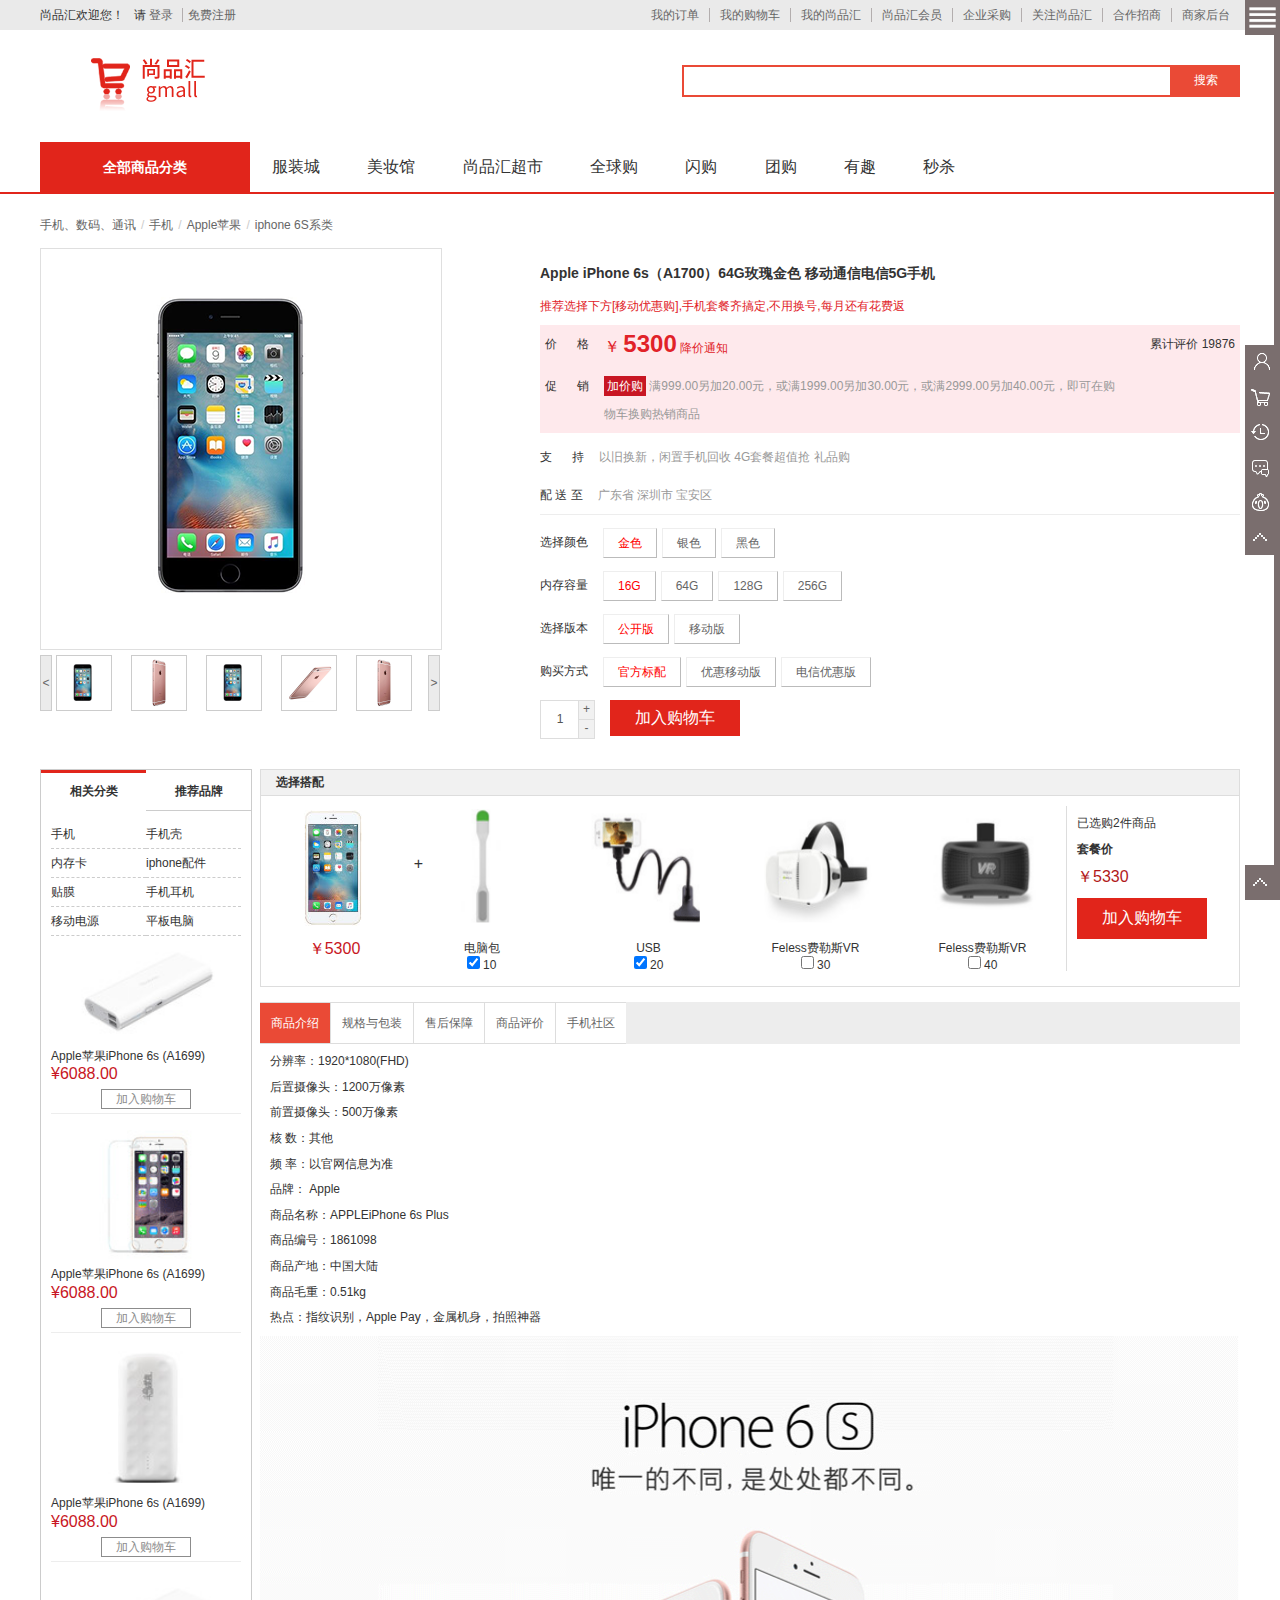
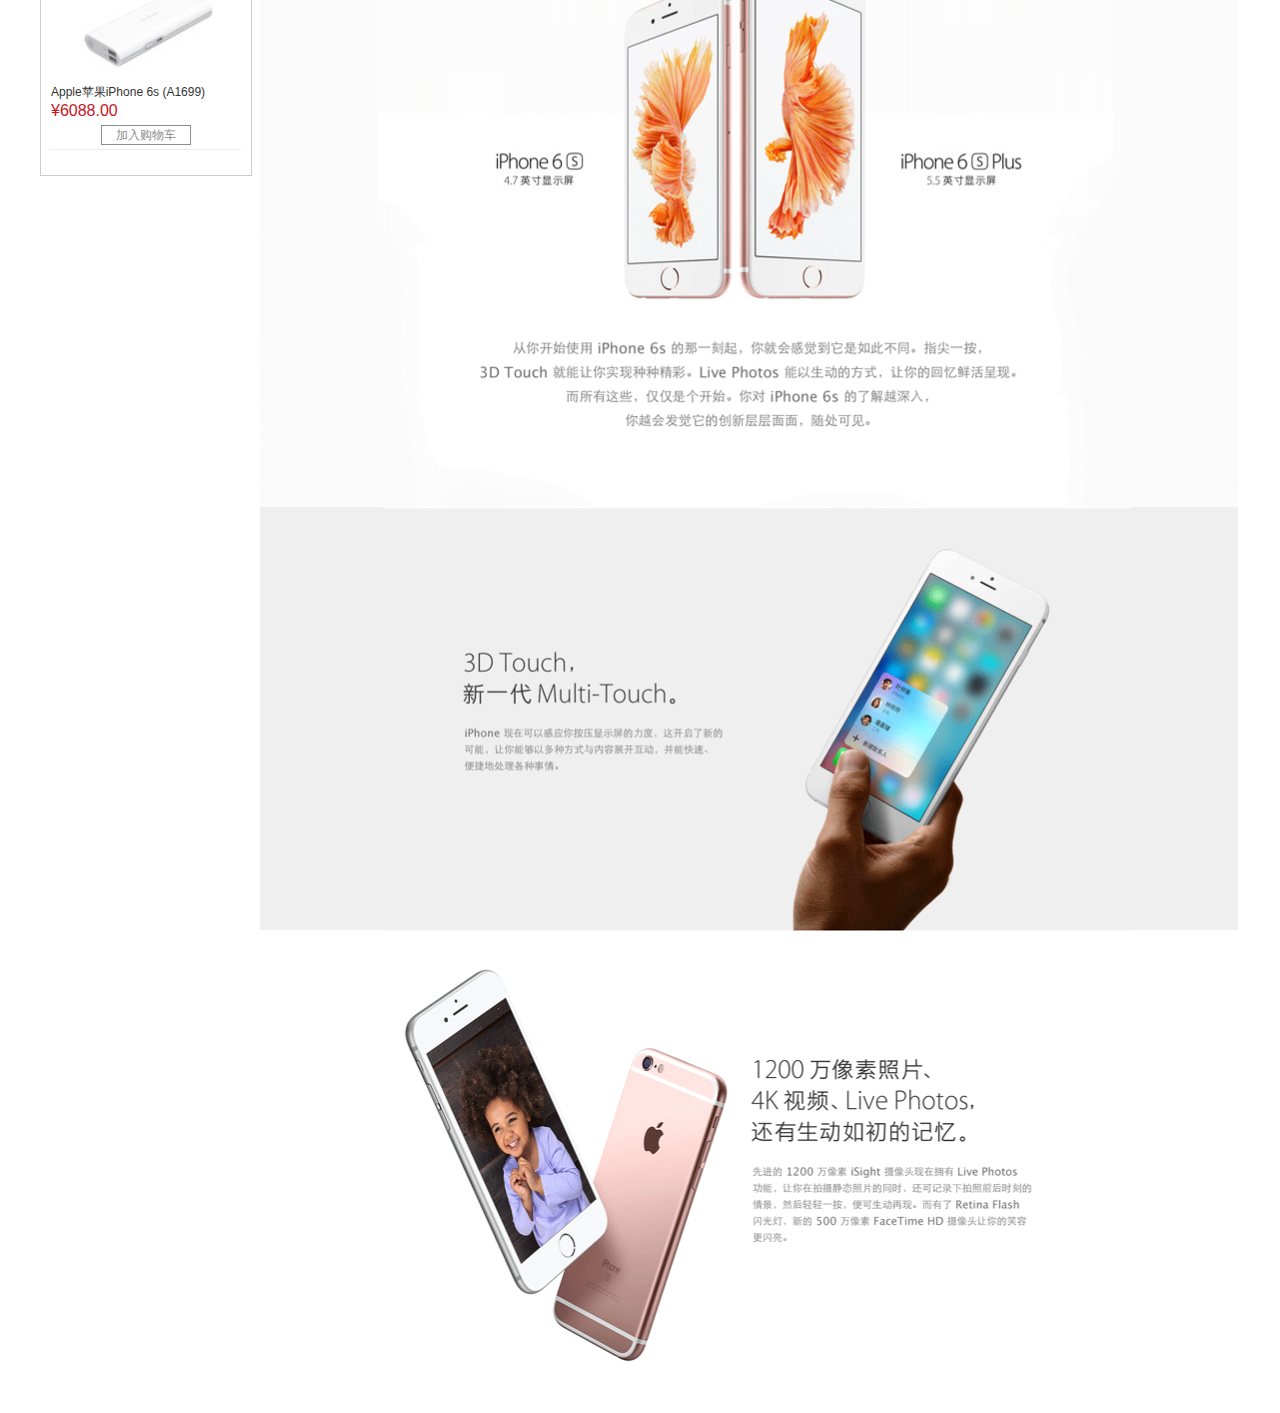
<file: PC端项目/index.html>
<!DOCTYPE html>
<html lang="en">

<head>
  <meta charset="UTF-8" />
  <title>我的</title>
  <link rel="stylesheet" href="css/reset.css" />
  <link rel="stylesheet" href="css/index.css" />
</head>

<body style="height: 1000px">
  <!--包裹器   整个页面的容器-->
  <div class="wrap">
    <!--窗口侧边栏-->
    <div class="toolBar toolWrap">
      <!--内容容器-->
      <div class="content"></div>
      <!--面包屑-->
      <div class="but list"></div>
      <!--中间列表-->
      <ul class="toolList">
        <li>
          <i class="tabIcon vip"></i>
          <em>尚品汇员</em>
        </li>
        <li>
          <i class="tabIcon cart"></i>
          <em>购物车</em>
        </li>
        <li>
          <i class="tabIcon follow"></i>
          <em>我的关注</em>
        </li>
        <li>
          <i class="tabIcon history"></i>
          <em>历史记录</em>
        </li>
        <li>
          <i class="tabIcon message"></i>
          <em>消息</em>
        </li>
        <li>
          <i class="tabIcon qus"></i>
          <em>咨询</em>
        </li>
      </ul>
      <!--回到顶部-->
      <div class="back">
        <i class="tabIcon"></i>
        <em></em>
      </div>
    </div>
    <!-- 头部区域 -->
    <header class="header">
      <!--头部第一行-->
      <div class="top">
        <div class="container">
          <!--登录-->
          <div class="login">
            <p>尚品汇欢迎您！</p>
            <p>
              <span>请</span>
              <a href="###">登录</a>
              <a href="###" class="register">免费注册</a>
            </p>
          </div>
          <!--头部导航-->
          <div class="headerNav">
            <a href="###">我的订单</a>
            <a href="###">我的购物车</a>
            <a href="###">我的尚品汇</a>
            <a href="###">尚品汇会员</a>
            <a href="###">企业采购</a>
            <a href="###">关注尚品汇</a>
            <a href="###">合作招商</a>
            <a href="###">商家后台</a>
          </div>
        </div>
      </div>
      <!--头部第二行-->
      <div class="bottom">
        <h1 class="logoArea">
          <a href="###">
            <img src="img/Logo.png" alt="尚品汇" />
          </a>
        </h1>
        <div class="searchArea">
          <form action="">
            <input type="text" />
            <button>搜索</button>
          </form>
        </div>
      </div>
    </header>
    <!--商品导航分类-->
    <div class="typeNav">
      <div class="container">
        <h2 class="all">全部商品分类</h2>
        <nav>
          <a href="###">服装城</a>
          <a href="###">美妆馆</a>
          <a href="###">尚品汇超市</a>
          <a href="###">全球购</a>
          <a href="###">闪购</a>
          <a href="###">团购</a>
          <a href="###">有趣</a>
          <a href="###">秒杀</a>
        </nav>
      </div>
    </div>
    <!--商品主要内容区域-->
    <section class="con">
      <!--路径导航（面包屑导航）-->
      <div class="conPoin">
        <!-- <a href="###">手机、数码、通讯</a>
          <a href="###">手机</a>
          <a href="###">Apple苹果</a>
          <a>iphone 6S系类</a> -->
      </div>
      <!--主要内容区域-->
      <div class="mainCon">
        <!--左侧放大镜-->
        <div class="previewWrap">
          <!--放大镜效果-->
          <div class="preview">
            <!--小图容器-->
            <div class="zoom">
              <!-- <img src="img/s1.png" alt="" /> -->
              <!-- <div class="mask"></div> -->
            </div>
            <!--大图容器-->
            <!-- <div class="bigBox">
                <img src="img/b1.png" alt="" />
              </div> -->
          </div>
          <!--缩略图效果-->
          <div class="specScroll">
            <a class="prev">&lt;</a>
            <div class="itemCon">
              <ul class="list">
                <!-- <li><img src="img/s1.png" alt="" /></li>
                  <li><img src="img/s2.png" alt="" /></li>
                  <li><img src="img/s3.png" alt="" /></li>
                  <li><img src="img/s1.png" alt="" /></li>
                  <li><img src="img/s2.png" alt="" /></li>
                  <li><img src="img/s3.png" alt="" /></li>
                  <li><img src="img/s1.png" alt="" /></li>
                  <li><img src="img/s2.png" alt="" /></li> -->
              </ul>
            </div>
            <a class="next">&gt;</a>
          </div>
        </div>
        <!--右侧商品信息-->
        <div class="infoWrap">
          <div class="info1">
            <!-- 基本商品信息 -->
          </div>
          <div class="choose">
            <div class="chooseArea">
              <div class="choosed"></div>
            </div>
            <div class="carWrap">
              <div class="controls">
                <input type="text" value="1" />
                <a href="###" class="plus">+</a>
                <a href="###" class="mins">-</a>
              </div>
              <div class="addBtn">
                <a href="###">加入购物车</a>
              </div>
            </div>
          </div>
        </div>
      </div>
    </section>
    <!--商品详情页-->
    <section class="productDetail">
      <!--侧边栏-->
      <aside class="aside">
        <!--选项卡切换的按钮-->
        <div class="tabWrap">
          <h4 class="active">相关分类</h4>
          <h4>推荐品牌</h4>
        </div>
        <!--选项卡内容-->
        <div class="tabContent">
          <div class="active">
            <ul class="partList">
              <li>手机</li>
              <li>手机壳</li>
              <li>内存卡</li>
              <li>iphone配件</li>
              <li>贴膜</li>
              <li>手机耳机</li>
              <li>移动电源</li>
              <li>平板电脑</li>
            </ul>
            <ul class="goodsList">
              <li>
                <div class="gImg">
                  <img src="img/part01.png" alt="" />
                </div>
                <p class="attr">Apple苹果iPhone 6s (A1699)</p>
                <p class="price">¥6088.00</p>
                <div class="addCar">
                  <a href="###">加入购物车</a>
                </div>
              </li>
              <li>
                <div class="gImg">
                  <img src="img/part02.png" alt="" />
                </div>
                <p class="attr">Apple苹果iPhone 6s (A1699)</p>
                <p class="price">¥6088.00</p>
                <div class="addCar">
                  <a href="###">加入购物车</a>
                </div>
              </li>
              <li>
                <div class="gImg">
                  <img src="img/part03.png" alt="" />
                </div>
                <p class="attr">Apple苹果iPhone 6s (A1699)</p>
                <p class="price">¥6088.00</p>
                <div class="addCar">
                  <a href="###">加入购物车</a>
                </div>
              </li>
              <li>
                <div class="gImg">
                  <img src="img/part01.png" alt="" />
                </div>
                <p class="attr">Apple苹果iPhone 6s (A1699)</p>
                <p class="price">¥6088.00</p>
                <div class="addCar">
                  <a href="###">加入购物车</a>
                </div>
              </li>
            </ul>
          </div>
          <div>推荐品牌</div>
        </div>
      </aside>
      <div class="detail">
        <div class="fitting">
          <h4>选择搭配</h4>
          <div class="goodSuits">
            <div class="master">
              <img src="img/l-m01.png" alt="" />
              <p>¥5299</p>
              <i>+</i>
            </div>
            <ul class="suits">
              <li class="suitsItem">
                <img src="img/dp01.png" alt="" />
                <p>电脑包</p>
                <label>
                  <input type="checkbox" value="10" checked />
                  <span>10</span>
                </label>
              </li>
              <li class="suitsItem">
                <img src="img/dp02.png" alt="" />
                <p>USB</p>
                <label>
                  <!-- 默认勾选 -->
                  <input type="checkbox" value="20" checked />
                  <span>20</span>
                </label>
              </li>
              <li class="suitsItem">
                <img src="img/dp03.png" alt="" />
                <p>Feless费勒斯VR</p>
                <label>
                  <input type="checkbox" value="30" />
                  <span>30</span>
                </label>
              </li>
              <li class="suitsItem">
                <img src="img/dp04.png" alt="" />
                <p>Feless费勒斯VR</p>
                <label>
                  <input type="checkbox" value="40" />
                  <span>40</span>
                </label>
              </li>
            </ul>
            <div class="result">
              <div>已选购<span class="selected">0</span>件商品</div>
              <p class="price-tit">套餐价</p>
              <p class="price">¥5299</p>
              <button>加入购物车</button>
            </div>
          </div>
        </div>
        <div class="intro">
          <ul class="tabWrap">
            <li class="active"><a href="###">商品介绍</a></li>
            <li><a href="###">规格与包装</a></li>
            <li><a href="###">售后保障</a></li>
            <li><a href="###">商品评价</a></li>
            <li><a href="###">手机社区</a></li>
          </ul>
          <div class="tabContent">
            <div class="active">
              <ul class="goodsIntro">
                <li>分辨率：1920*1080(FHD)</li>
                <li>后置摄像头：1200万像素</li>
                <li>前置摄像头：500万像素</li>
                <li>核 数：其他</li>
                <li>频 率：以官网信息为准</li>
                <li>品牌： Apple</li>
                <li>商品名称：APPLEiPhone 6s Plus</li>
                <li>商品编号：1861098</li>
                <li>商品产地：中国大陆</li>
                <li>商品毛重：0.51kg</li>
                <li>热点：指纹识别，Apple Pay，金属机身，拍照神器</li>
              </ul>
              <div class="introImg">
                <img src="img/intro01.png" alt="" />
                <img src="img/intro02.png" alt="" />
                <img src="img/intro03.png" alt="" />
              </div>
            </div>
            <div>规格与包装</div>
            <div>售后保障</div>
            <div>商品评价</div>
            <div>手机社区</div>
          </div>
        </div>
      </div>
    </section>
  </div>
  <script src="./js/data.js"></script>
  <script>
    // 等待页面加载完成后执行
    window.addEventListener('DOMContentLoaded', function () {

      initCrumbNav();
      leftNav();
      bottomNav();
      rightSide();
      rightNav();
      lnitiPeature();
      lnitiThu();
      lnitiClick();
      lnitiArrowClick();
      zoom();
      dynamicPages();
      dynamicList();
      dynamicClickList();
      buyButton();

    })
    let index = 0;  // 设置全局变量，拿到图片的地址下标；
    // 面包屑导航
    function initCrumbNav() {
      let paths = goodData.path;
      // console.log(paths);
      paths.forEach(function (navs, index) {
        let con = document.querySelector('.wrap .con .conPoin');
        let aNav = document.createElement('a');
        aNav.innerText = navs.title;
        if (index !== paths.length - 1) {
          // console.log(navs.url);
          // console.log(aNav.url);
          aNav.setAttribute('href', navs.url);
          // aNav.href = navs.url;
        }
        con.appendChild(aNav);
      })
    }

    // 左边选项卡
    function leftNav() {
      let navhs = document.querySelectorAll(
        '.wrap .productDetail .aside .tabWrap h4');
      let contents = document.querySelectorAll(
        '.wrap .productDetail .aside .tabContent > div');

      for (let i = 0; i < navhs.length; i++) {
        navhs[i].onclick = function () {
          for (let j = 0; j < navhs.length; j++) {
            navhs[j].className = '';
            contents[j].className = '';
          }
          this.className = 'active';
          contents[i].className = 'active';
        }
      }
    }

    // 下边选项卡
    function bottomNav() {
      let lis = document.querySelectorAll(
        '.wrap .productDetail .detail .intro .tabWrap li');
      let contents = document.querySelectorAll(
        '.wrap .productDetail .detail .intro .tabContent > div');
      for (let i = 0; i < lis.length; i++) {
        lis[i].onclick = function () {
          for (let j = 0; j < lis.length; j++) {
            lis[j].className = '';
            contents[j].className = '';
          }
          this.className = 'active';
          contents[i].className = 'active';
        }
      }


    }

    // 右侧侧边栏
    function rightSide() {
      let rightbut = document.querySelector('.wrap .toolBar .but');
      let rightwarp = document.querySelector('.wrap .toolBar');

      let strag = true;
      rightbut.addEventListener('click', function () {
        if (strag) {
          this.classList.replace('list', 'cross');
          rightwarp.classList.replace('toolWrap', 'toolOut');
        } else {
          this.classList.replace('cross', 'list');
          rightwarp.classList.replace('toolOut', 'toolWrap');
        }
        strag = !strag;
      })
    }

    // 右侧侧边栏导航
    function rightNav() {
      let rightlis = document.querySelectorAll('.wrap .toolBar .toolList li');
      rightlis.forEach(function (item) {
        item.onmouseenter = function () {
          let i = this.firstElementChild;
          let em = this.lastElementChild;
          i.style.backgroundColor = 'rgb(200,17,34)';
          em.style.left = '-62px';
        }
        item.onmouseleave = function () {
          let i = this.firstElementChild;
          let em = this.lastElementChild;
          i.style.backgroundColor = 'rgb(122,110,110)';
          em.style.left = '35px';
        }
      })
    }

    // 初始化小图图片
    function lnitiPeature() {
      // 获取列表中第一个小图图片地址
      let img = goodData.imgsrc[0].s;
      // console.log(img);
      // 获取小图容器
      let smallZoom = document.querySelector(
        '.wrap .con .mainCon .previewWrap .preview .zoom');
      // 创建图片标签
      let smallImg = document.createElement('img');
      // 将图片地址给小图的src
      smallImg.src = img;
      // 追加操作
      smallZoom.appendChild(smallImg);
    }

    // 初始化缩略图
    function lnitiThu() {
      // 获取所有图片地址
      let imgs = goodData.imgsrc;

      let ul = document.querySelector('.wrap .con .mainCon .previewWrap .specScroll .itemCon .list');
      // 遍历图片数组的所有项
      imgs.forEach(function (item, index) {
        // 创建li标签
        let li = document.createElement('li');
        // 创建img标签
        let img = document.createElement('img');
        // 将列表中小图地址赋给img标签
        img.src = item.s;
        // 将img标签追加到li标签里面
        li.appendChild(img);
        // 将li标签追加到ul标签里面
        ul.appendChild(li);

      })
    }

    // 单击缩略图显示小图
    function lnitiClick() {
      let lis = document.querySelectorAll(
        '.wrap .con .mainCon .previewWrap .specScroll .itemCon .list > li');
      // 获取小图的节点对象
      let smallImg = document.querySelector(
        '.wrap .con .mainCon .previewWrap .preview .zoom img');
      // index = 0;
      // 遍历缩略图的图片，绑定单击事件
      lis.forEach(function (item, i) {
        item.onclick = function () {
          // 将缩略图的src赋给小图的src;
          smallImg.src = this.firstElementChild.src;
          index = i;
        }
      })
    }

    // 单击左右箭头移动缩略图
    function lnitiArrowClick() {
      // 获取右箭头
      let rightArrow = document.querySelector(
        '.wrap .con .mainCon .previewWrap .specScroll .next');
      // 获取左箭头
      let leftArrow = document.querySelector(
        '.wrap .con .mainCon .previewWrap .specScroll .prev');
      // 获取缩略图的第一个li
      let li = document.querySelector(
        '.wrap .con .mainCon .previewWrap .specScroll .itemCon .list > li');
      // 获取整个缩略图的ul
      let ul = document.querySelector(
        '.wrap .con .mainCon .previewWrap .specScroll .itemCon .list');
      // 获取缩略图的所有li
      let lis = document.querySelectorAll(
        '.wrap .con .mainCon .previewWrap .specScroll .itemCon .list > li');
      // console.log(li);
      // console.log(window.getComputedStyle(li).marginLeft);
      // 偏移量
      let offSet = parseInt(window.getComputedStyle(li).marginRight) + li.offsetWidth;
      // console.log(offSet, li.offsetWidth);
      // 默认偏移
      let reoffSet = 0;

      // 最大偏移量
      let maxoffset = offSet * (lis.length - 5);
      // 给右箭头绑定点击事件
      rightArrow.onclick = function () {

        if (reoffSet === maxoffset) {
          return;
        }
        reoffSet += offSet;
        ul.style.left = - reoffSet + 'px';
      }
      // 给左箭头绑定单击事件
      leftArrow.onclick = function () {
        if (reoffSet === 0) {
          return;
        }
        reoffSet -= offSet;
        ul.style.left = - reoffSet + 'px';
      }

    }

    // 放大镜效果
    function zoom() {
      let zoom = document.querySelector(
        '.wrap .con .mainCon .previewWrap .preview .zoom'
      );
      let preview = document.querySelector(
        '.wrap .con .mainCon .previewWrap .preview'
      );


      let mask = null;
      let bigBox = null;
      let bigBoxImg = null;

      zoom.onmouseenter = function () {
        mask = document.createElement('div');
        mask.className = 'mask';
        zoom.appendChild(mask);
        bigBox = document.createElement('div');
        bigBox.className = 'bigBox';
        bigBoxImg = document.createElement('img');
        bigBoxImg.src = goodData.imgsrc[index].b;
        bigBox.appendChild(bigBoxImg);
        preview.appendChild(bigBox);
        // console.log(111);
        // event.stopPropagation();

      }
      zoom.onmouseleave = function () {
        preview.removeChild(bigBox);
        zoom.removeChild(mask);
        mask = null;
        bigBox = null;
        bigBoxImg = null;
        // e.stopPropagation();
        // console.log(222)

      }

      zoom.onmousemove = function (event) {

        // 小图移动距离
        let left = event.clientX - zoom.getBoundingClientRect().left - mask.offsetWidth / 2;
        // console.log(left);

        let top = event.clientY - zoom.getBoundingClientRect().top - mask.offsetHeight / 2;
        // 小图最大移动距离
        let maxLeft = zoom.clientWidth - mask.offsetWidth;
        let maxTop = zoom.clientHeight - mask.offsetHeight;
        // 限制其在小图范围内移动
        if (left > maxLeft) {
          left = maxLeft;
        } else if (left < 0) {
          left = 0;
        }
        if (top > maxTop) {
          top = maxTop;
        } else if (top < 0) {
          top = 0;
        }
        // 设置遮盖层的移动坐标
        mask.style.left = left + 'px';
        mask.style.top = top + 'px';

        // 大图的最大移动距离
        let bigBoxMaxTopMove = bigBoxImg.offsetHeight - bigBox.clientHeight;
        let bigBoxMaxLeftMove = bigBoxImg.offsetWidth - bigBox.clientWidth;
        // 大图的移动距离
        let bigBoxImgLeft = bigBoxMaxLeftMove / maxLeft * left;
        let bigBoxImgTop = bigBoxMaxTopMove / maxTop * top;
        bigBoxImg.style.top = -bigBoxImgTop + 'px';
        bigBoxImg.style.left = -bigBoxImgLeft + 'px';

        // event.stopImmediatePropagation();

      }


    }
    let selected = 0; // 选购的商品数
    // 动态渲染页面内容
    function dynamicPages() {
      let info1 = document.querySelector(
        '.wrap .con .mainCon .infoWrap .info1');
      // console.log(info1);
      let dyPage = goodData.goodsDetail;
      // console.log(dyPage);
      let dynamic = `
            <h3 class="infoName">${dyPage.title}</h3>
            <p class="news">${dyPage.recommend}</p>
            <div class="priceArea">
              <div class="priceArea1">
                <div class="title">价&nbsp;&nbsp;&nbsp;&nbsp;&nbsp;&nbsp;格</div>
                <div class="price">
                  <i>￥</i>
                  <em>${dyPage.price}</em>
                  <span>降价通知</span>
                </div>
                <div class="remark">
                  <i>累计评价</i>
                  <span>${dyPage.evaluateNum}</span>
                </div>
              </div>
              <div class="priceArea2">
                <div class="title">促&nbsp;&nbsp;&nbsp;&nbsp;&nbsp;&nbsp;销</div>
                <div class="fixWidth">
                  <i>${dyPage.promoteSales.type}</i>
                  <span>${dyPage.promoteSales.content} </span>
                </div>
              </div>
            </div>
            <div class="support">
              <div>
                <div class="title">支&nbsp;&nbsp;&nbsp;&nbsp;&nbsp;&nbsp;持</div>
                <div class="fixWidth">${dyPage.support}</div>
              </div>
              <div>
                <div class="title">配&nbsp;送&nbsp;至</div>
                <div class="fixWidth">${dyPage.address}</div>
              </div>
            </div>`
      info1.innerHTML = dynamic;

      let pPrice = document.querySelector(
        '.wrap .productDetail .detail .fitting .goodSuits .master p');
      pPrice.innerText = "￥" + dyPage.price;
      let origeOrice = dyPage.price;
      let lis = document.querySelectorAll(
        '.wrap .productDetail .detail .fitting .goodSuits .suits .suitsItem');
      lis.forEach(function (item) {
        let input = item.querySelector('label input');
        if (input.checked) {
          selected++;
          origeOrice += parseInt(input.value);
        }

      })
      let span = document.querySelector(
        '.wrap .productDetail .detail .fitting .goodSuits .result .selected'
      );
      span.innerText = selected;
      let rightPrice = document.querySelector(
        '.wrap .productDetail .detail .fitting .goodSuits .result .price'
      );
      rightPrice.innerText = '￥' + origeOrice;

    }

    // 动态渲染列表结构
    function dynamicList() {
      let lists = goodData.goodsDetail.crumbData;
      // console.log(lists);

      let choose = document.querySelector(
        '.wrap .con .mainCon .infoWrap .choose .chooseArea');
      // console.log(choose);
      lists.forEach(function (item) {
        let dl = document.createElement('dl');
        let dt = document.createElement('dt');
        dt.innerText = item.title;
        dl.appendChild(dt);
        let datas = item.data;
        datas.forEach(function (i) {
          let dd = document.createElement('dd');
          dd.innerText = i.type;
          dd.setAttribute('price', i.changePrice);
          dl.appendChild(dd);
        })
        // console.log(datas);
        choose.appendChild(dl);
      })
    }

    // 定义一个数组用于存贮列表信息和价格信息
    let arrContent = new Array(goodData.goodsDetail.crumbData.length);
    arrContent.fill(0);
    // console.log(arrContent);
    // 改变页面价格
    function changePrice() {
      let origPrice = goodData.goodsDetail.price;
      arrContent.forEach(function (item) {
        if (item) {
          origPrice += item.price;
        }
      })
      let price = document.querySelector(
        '.wrap .con .mainCon .infoWrap .info1 .priceArea .priceArea1 .price em');
      price.innerText = origPrice;
      let pPrice = document.querySelector(
        '.wrap .productDetail .detail .fitting .goodSuits .master p');
      pPrice.innerText = '￥' + origPrice;

      let lis = document.querySelectorAll(
        '.wrap .productDetail .detail .fitting .goodSuits .suits .suitsItem');
      lis.forEach(function (item) {
        let input = item.querySelector('label input');
        if (input.checked) {
          origPrice += parseInt(input.value);
        }

      })
      let rightPrice = document.querySelector(
        '.wrap .productDetail .detail .fitting .goodSuits .result .price'
      );
      rightPrice.innerText = '￥' + origPrice;


    }
    // 给列表绑定单击事件
    function dynamicClickList() {
      let dls = document.querySelectorAll(
        '.wrap .con .mainCon .infoWrap .choose .chooseArea dl')
      let choosed = document.querySelector(
        '.wrap .con .mainCon .infoWrap .choose .chooseArea .choosed');
      // console.log(choosed);
      // console.log(dls);
      dls.forEach(function (item, dlsIndex) {
        let dds = item.querySelectorAll('dd');
        // console.log(dds);
        dds.forEach(function (item1) {

          item1.onclick = function () {

            // 切换选项的颜色
            dds.forEach(function (item2) {
              item2.style.color = '#666';
            })
            this.style.color = 'red';

            // 删除原来的mark节点对象
            // let marks = choosed.querySelectorAll('mark');
            // // console.log(marks);
            // marks.forEach(function (markItem) {
            //   choosed.removeChild(markItem);
            // })
            choosed.innerHTML = '';
            // 增加已选项目
            // 将点击项的文字内容赋给数组相应下标项的name属性，将对应的价格给price属性；
            arrContent[dlsIndex] = { name: this.innerText, price: parseInt(this.getAttribute('price')) };
            // console.log(arrContent);

            arrContent.forEach(function (arrItem, arrIndex) {     // 遍历数组将数组中有值的项创建节点放入choosed节点对象中

              if (!arrItem) {       // 当相应项为0时退出操作
                return;
              }
              let mark = document.createElement('mark');  // 创建mark节点对象
              mark.innerText = arrItem.name;              // 将数组项内容赋给mark
              let a = document.createElement('a');        // 创建a节点对象
              a.innerText = 'x';                          // 
              a.setAttribute('dlsIndex', arrIndex);       // 给a属性创建一个属性用来记录相应的下标值
              a.style.cursor = "pointer";                 // 
              // console.log(dlsIndex);                   // 
              mark.appendChild(a);                        // 将a节点添加进mark节点
              choosed.appendChild(mark);                  // 将mark节点添加进choosed节点中
              changePrice();                              // 调用函数改变页面上的价格
            })                                            //
            //
            let marks = choosed.querySelectorAll('mark'); // 获取mark节点对象集合
            marks.forEach(function (markItem) {           // 遍历集合给里面的a节点绑定点击事件
              let aNode = markItem.querySelector('a');    // 获取mark里面的a节点对象
              // console.log(aNode);                      //
              aNode.onclick = function () {               // 给X号绑定点击事件用于删除该项
                let removeMark = this.parentNode;         // 获取点击项的父节点对象
                choosed.removeChild(removeMark);          // 从页面上删除这个节点对象
                let aNodeIndex = this.getAttribute('dlsIndex'); // 拿到点击的节点上面的下标属性
                arrContent[aNodeIndex] = 0;               // 给数组中相应的下标项的值赋为0
                // console.log(arrContent);               //

                let ddNodes = dls[aNodeIndex].querySelectorAll('dd'); // 获取对应dl下的所有dd节点对象
                ddNodes.forEach(function (ddItem) {       // 排他法，将dd颜色改回灰色
                  ddItem.style.color = '#666';
                })
                ddNodes[0].style.color = 'red';           // 给首项dd颜色该为红色
                changePrice();                            // 调用函数改变页面上的价格
              }
            })


          }
        })
      })

    }

    // 给选购按钮绑定对象

    function buyButton() {
      let lis = document.querySelectorAll(
        '.wrap .productDetail .detail .fitting .goodSuits .suits .suitsItem'
      );
      lis.forEach(function (item) {
        let input = item.querySelector('label input');
        input.onclick = function () {
          let price = parseInt(document.querySelector(
            '.wrap .productDetail .detail .fitting .goodSuits .result .price'
          ).innerText.slice(1));
          // console.log(price);
          if (this.checked) {
            selected++;
            price += parseInt(this.value);
          } else {
            selected--;
            price -= parseInt(this.value);
          }
          let num = document.querySelector(
            '.wrap .productDetail .detail .fitting .goodSuits .result .selected'
          );
          let rightPrice = document.querySelector(
            '.wrap .productDetail .detail .fitting .goodSuits .result .price'
          );
          num.innerText = selected;
          rightPrice.innerText = '￥' + price;
        }
      })
    }
  </script>
</body>

</html>
</file>
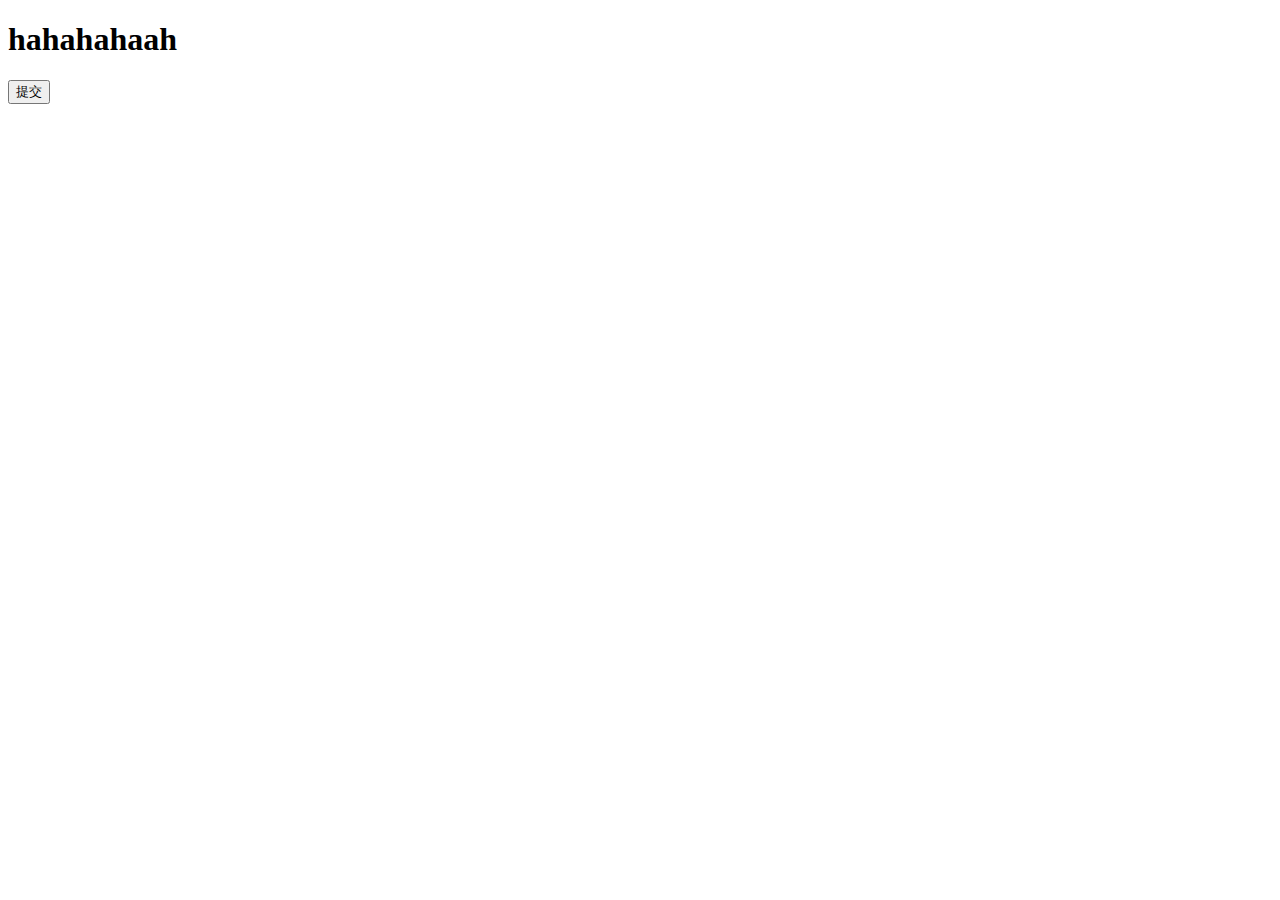
<file: 1.html>
<!DOCTYPE html>
<html lang="en">
	<head>
		<meta charset="UTF-8" />
		<meta http-equiv="X-UA-Compatible" content="IE=edge" />
		<meta name="viewport" content="width=device-width, initial-scale=1.0" />
		<title>Document</title>
	</head>

	<body>
		<h1>hahahahaah</h1>
		<button>提交</button>
		<script>
			let i = 0;
			let a = 0;
			console.log(i, a);
			// 666
		</script>
	</body>
</html>
</file>
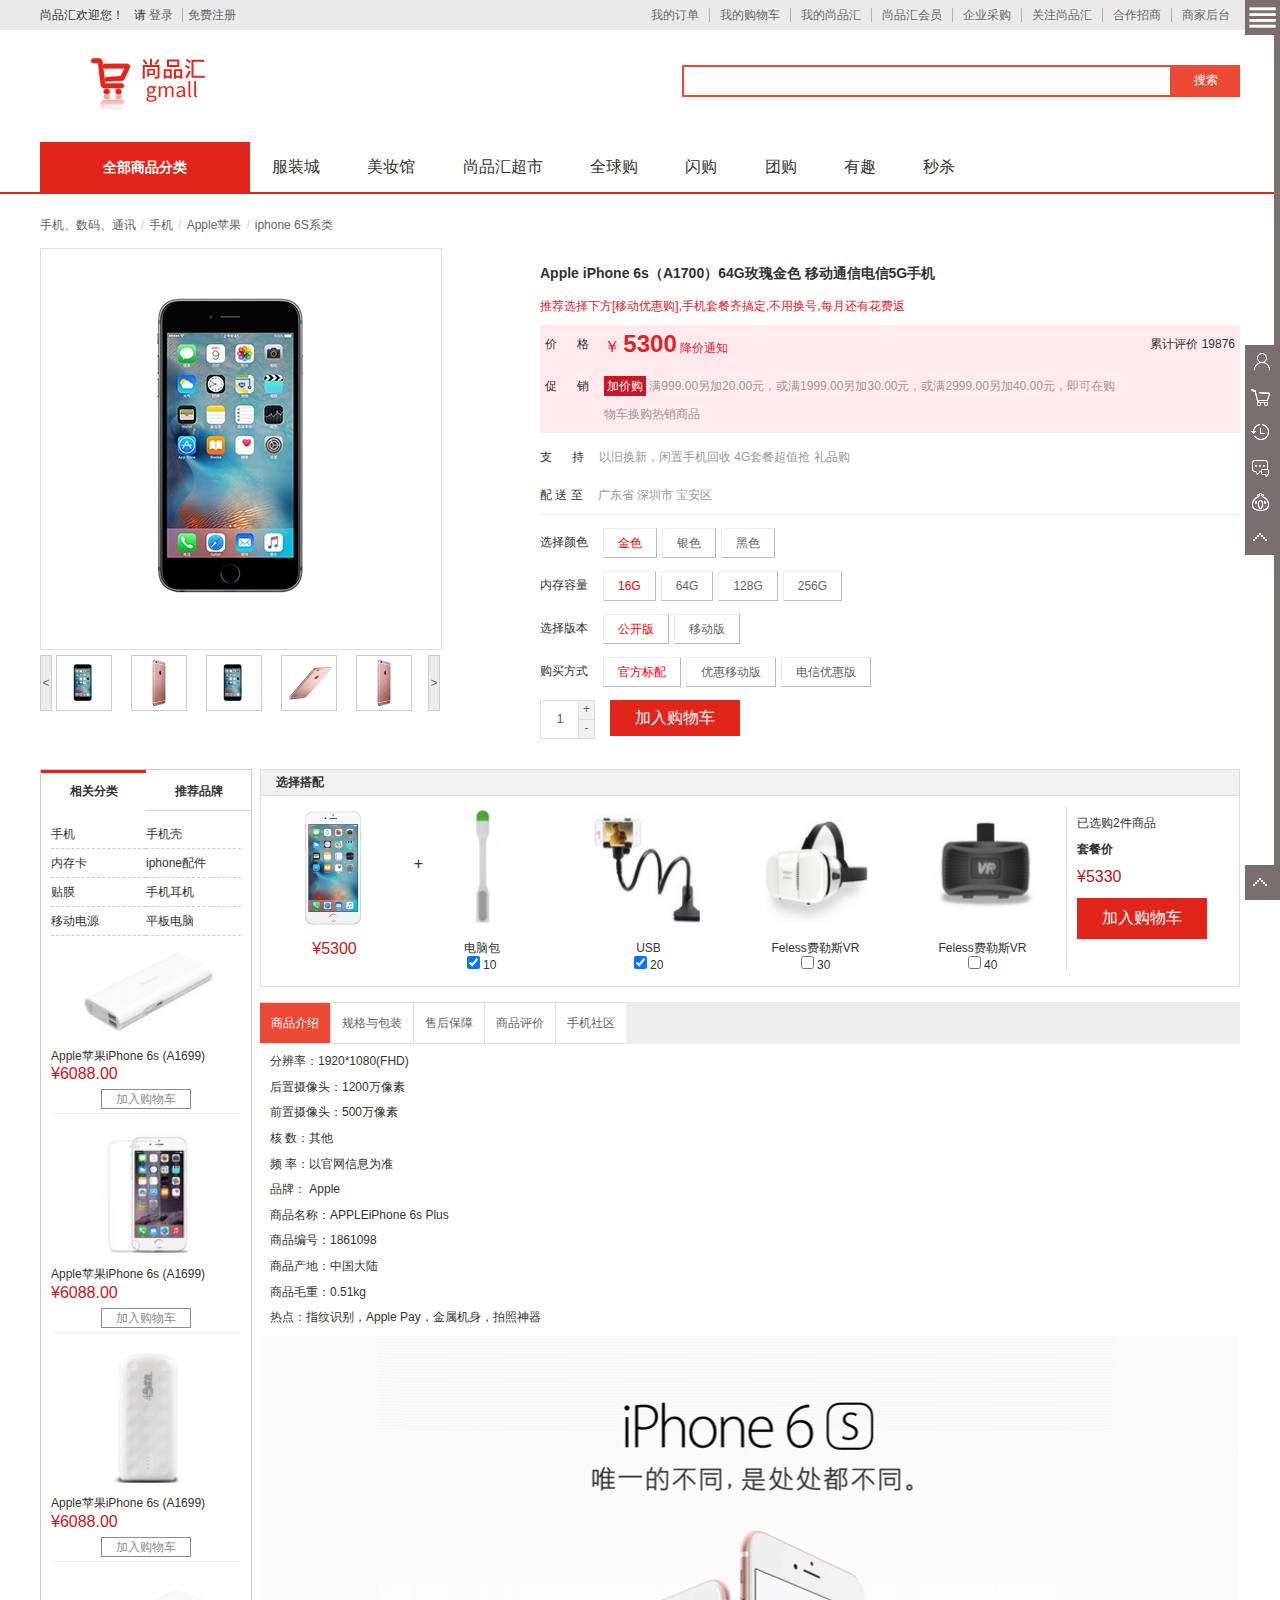
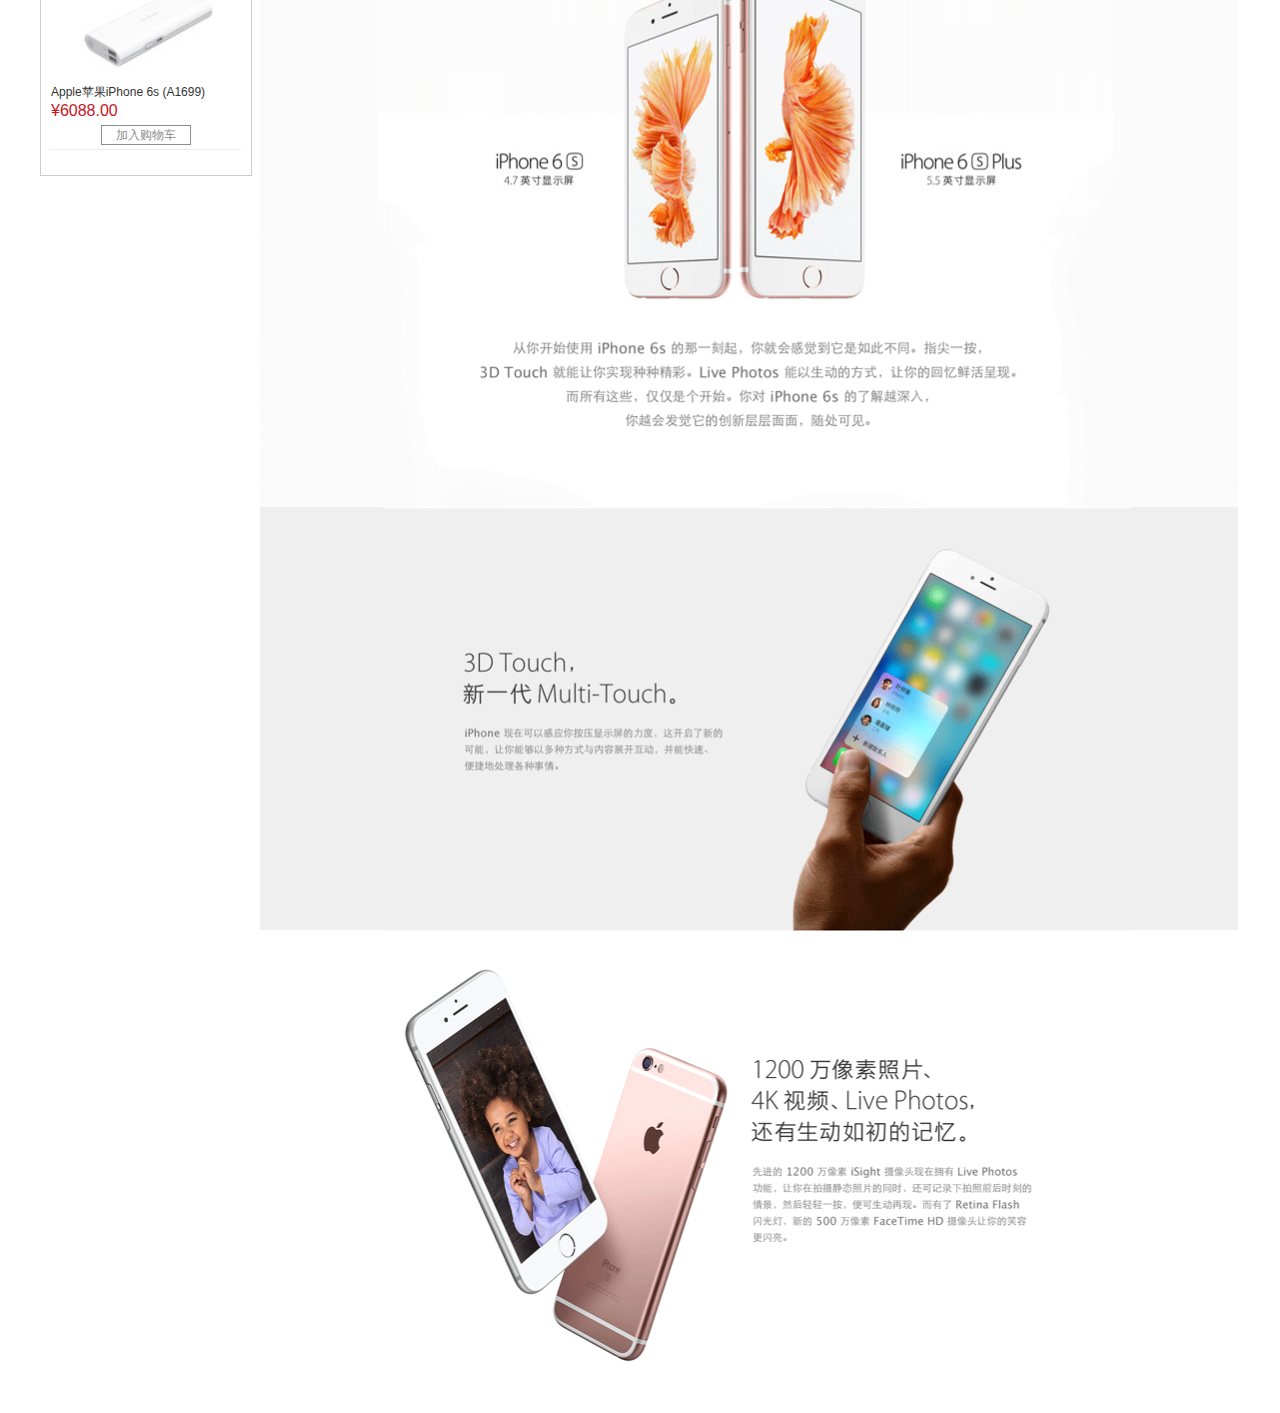
<file: PC端项目/index-old.html>
<!DOCTYPE html>
<html lang="en">

<head>
  <meta charset="UTF-8" />
  <title>汪哥版</title>
  <link rel="stylesheet" href="css/reset.css" />
  <link rel="stylesheet" href="css/index.css" />
</head>

<body style="height: 1000px">
  <!--包裹器   整个页面的容器-->
  <div class="wrap">
    <!--窗口侧边栏-->
    <div class="toolBar toolWrap">
      <!--内容容器-->
      <div class="content"></div>
      <!--面包屑-->
      <div class="but list"></div>
      <!--中间列表-->
      <ul class="toolList">
        <li>
          <i class="tabIcon vip"></i>
          <em>尚品汇员</em>
        </li>
        <li>
          <i class="tabIcon cart"></i>
          <em>购物车</em>
        </li>
        <li>
          <i class="tabIcon follow"></i>
          <em>我的关注</em>
        </li>
        <li>
          <i class="tabIcon history"></i>
          <em>历史记录</em>
        </li>
        <li>
          <i class="tabIcon message"></i>
          <em>消息</em>
        </li>
        <li>
          <i class="tabIcon qus"></i>
          <em>咨询</em>
        </li>
      </ul>
      <!--回到顶部-->
      <div class="back">
        <i class="tabIcon"></i>
        <em></em>
      </div>
    </div>
    <!-- 头部区域 -->
    <header class="header">
      <!--头部第一行-->
      <div class="top">
        <div class="container">
          <!--登录-->
          <div class="login">
            <p>尚品汇欢迎您！</p>
            <p>
              <span>请</span>
              <a href="###">登录</a>
              <a href="###" class="register">免费注册</a>
            </p>
          </div>
          <!--头部导航-->
          <div class="headerNav">
            <a href="###">我的订单</a>
            <a href="###">我的购物车</a>
            <a href="###">我的尚品汇</a>
            <a href="###">尚品汇会员</a>
            <a href="###">企业采购</a>
            <a href="###">关注尚品汇</a>
            <a href="###">合作招商</a>
            <a href="###">商家后台</a>
          </div>
        </div>
      </div>
      <!--头部第二行-->
      <div class="bottom">
        <h1 class="logoArea">
          <a href="###">
            <img src="img/Logo.png" alt="尚品汇" />
          </a>
        </h1>
        <div class="searchArea">
          <form action="">
            <input type="text" />
            <button>搜索</button>
          </form>
        </div>
      </div>
    </header>
    <!--商品导航分类-->
    <div class="typeNav">
      <div class="container">
        <h2 class="all">全部商品分类</h2>
        <nav>
          <a href="###">服装城</a>
          <a href="###">美妆馆</a>
          <a href="###">尚品汇超市</a>
          <a href="###">全球购</a>
          <a href="###">闪购</a>
          <a href="###">团购</a>
          <a href="###">有趣</a>
          <a href="###">秒杀</a>
        </nav>
      </div>
    </div>
    <!--商品主要内容区域-->
    <section class="con">
      <!--路径导航（面包屑导航）-->
      <div class="conPoin">
        <!-- <a href="###">手机、数码、通讯</a>
          <a href="###">手机</a>
          <a href="###">Apple苹果</a>
          <a>iphone 6S系类</a> -->
      </div>
      <!--主要内容区域-->
      <div class="mainCon">
        <!--左侧放大镜-->
        <div class="previewWrap">
          <!--放大镜效果-->
          <div class="preview">
            <!--小图容器-->
            <div class="zoom">
              <!-- <img src="img/s1.png" alt="" /> -->
              <!-- <div class="mask"></div> -->
            </div>
            <!--大图容器-->
            <!-- <div class="bigBox">
                <img src="img/b1.png" alt="" />
              </div> -->
          </div>
          <!--缩略图效果-->
          <div class="specScroll">
            <a class="prev">&lt;</a>
            <div class="itemCon">
              <ul class="list">
                <!-- <li><img src="img/s1.png" alt="" /></li>
                  <li><img src="img/s2.png" alt="" /></li>
                  <li><img src="img/s3.png" alt="" /></li>
                  <li><img src="img/s1.png" alt="" /></li>
                  <li><img src="img/s2.png" alt="" /></li>
                  <li><img src="img/s3.png" alt="" /></li>
                  <li><img src="img/s1.png" alt="" /></li>
                  <li><img src="img/s2.png" alt="" /></li> -->
              </ul>
            </div>
            <a class="next">&gt;</a>
          </div>
        </div>
        <!--右侧商品信息-->
        <div class="infoWrap">
          <div class="info1">
            <!-- 基本商品信息 -->
          </div>
          <div class="choose">
            <div class="chooseArea">
              <div class="choosed"></div>
            </div>
            <div class="carWrap">
              <div class="controls">
                <input type="text" value="1" />
                <a href="###" class="plus">+</a>
                <a href="###" class="mins">-</a>
              </div>
              <div class="addBtn">
                <a href="###">加入购物车</a>
              </div>
            </div>
          </div>
        </div>
      </div>
    </section>
    <!--商品详情页-->
    <section class="productDetail">
      <!--侧边栏-->
      <aside class="aside">
        <!--选项卡切换的按钮-->
        <div class="tabWrap">
          <h4 class="active">相关分类</h4>
          <h4>推荐品牌</h4>
        </div>
        <!--选项卡内容-->
        <div class="tabContent">
          <div class="active">
            <ul class="partList">
              <li>手机</li>
              <li>手机壳</li>
              <li>内存卡</li>
              <li>iphone配件</li>
              <li>贴膜</li>
              <li>手机耳机</li>
              <li>移动电源</li>
              <li>平板电脑</li>
            </ul>
            <ul class="goodsList">
              <li>
                <div class="gImg">
                  <img src="img/part01.png" alt="" />
                </div>
                <p class="attr">Apple苹果iPhone 6s (A1699)</p>
                <p class="price">¥6088.00</p>
                <div class="addCar">
                  <a href="###">加入购物车</a>
                </div>
              </li>
              <li>
                <div class="gImg">
                  <img src="img/part02.png" alt="" />
                </div>
                <p class="attr">Apple苹果iPhone 6s (A1699)</p>
                <p class="price">¥6088.00</p>
                <div class="addCar">
                  <a href="###">加入购物车</a>
                </div>
              </li>
              <li>
                <div class="gImg">
                  <img src="img/part03.png" alt="" />
                </div>
                <p class="attr">Apple苹果iPhone 6s (A1699)</p>
                <p class="price">¥6088.00</p>
                <div class="addCar">
                  <a href="###">加入购物车</a>
                </div>
              </li>
              <li>
                <div class="gImg">
                  <img src="img/part01.png" alt="" />
                </div>
                <p class="attr">Apple苹果iPhone 6s (A1699)</p>
                <p class="price">¥6088.00</p>
                <div class="addCar">
                  <a href="###">加入购物车</a>
                </div>
              </li>
            </ul>
          </div>
          <div>推荐品牌</div>
        </div>
      </aside>
      <div class="detail">
        <div class="fitting">
          <h4>选择搭配</h4>
          <div class="goodSuits">
            <div class="master">
              <img src="img/l-m01.png" alt="" />
              <p>¥5299</p>
              <i>+</i>
            </div>
            <ul class="suits">
              <li class="suitsItem">
                <img src="img/dp01.png" alt="" />
                <p>电脑包</p>
                <label>
                  <input type="checkbox" value="10" checked />
                  <span>10</span>
                </label>
              </li>
              <li class="suitsItem">
                <img src="img/dp02.png" alt="" />
                <p>USB</p>
                <label>
                  <!-- 默认勾选 -->
                  <input type="checkbox" value="20" checked />
                  <span>20</span>
                </label>
              </li>
              <li class="suitsItem">
                <img src="img/dp03.png" alt="" />
                <p>Feless费勒斯VR</p>
                <label>
                  <input type="checkbox" value="30" />
                  <span>30</span>
                </label>
              </li>
              <li class="suitsItem">
                <img src="img/dp04.png" alt="" />
                <p>Feless费勒斯VR</p>
                <label>
                  <input type="checkbox" value="40" />
                  <span>40</span>
                </label>
              </li>
            </ul>
            <div class="result">
              <div>已选购<span class="selected">0</span>件商品</div>
              <p class="price-tit">套餐价</p>
              <p class="price">¥5299</p>
              <button>加入购物车</button>
            </div>
          </div>
        </div>
        <div class="intro">
          <ul class="tabWrap">
            <li class="active"><a href="###">商品介绍</a></li>
            <li><a href="###">规格与包装</a></li>
            <li><a href="###">售后保障</a></li>
            <li><a href="###">商品评价</a></li>
            <li><a href="###">手机社区</a></li>
          </ul>
          <div class="tabContent">
            <div class="active">
              <ul class="goodsIntro">
                <li>分辨率：1920*1080(FHD)</li>
                <li>后置摄像头：1200万像素</li>
                <li>前置摄像头：500万像素</li>
                <li>核 数：其他</li>
                <li>频 率：以官网信息为准</li>
                <li>品牌： Apple</li>
                <li>商品名称：APPLEiPhone 6s Plus</li>
                <li>商品编号：1861098</li>
                <li>商品产地：中国大陆</li>
                <li>商品毛重：0.51kg</li>
                <li>热点：指纹识别，Apple Pay，金属机身，拍照神器</li>
              </ul>
              <div class="introImg">
                <img src="img/intro01.png" alt="" />
                <img src="img/intro02.png" alt="" />
                <img src="img/intro03.png" alt="" />
              </div>
            </div>
            <div>规格与包装</div>
            <div>售后保障</div>
            <div>商品评价</div>
            <div>手机社区</div>
          </div>
        </div>
      </div>
    </section>
  </div>
  <script src="./js/data.js"></script>
  <script src="./js/index.js"></script>
</body>

</html>
</file>
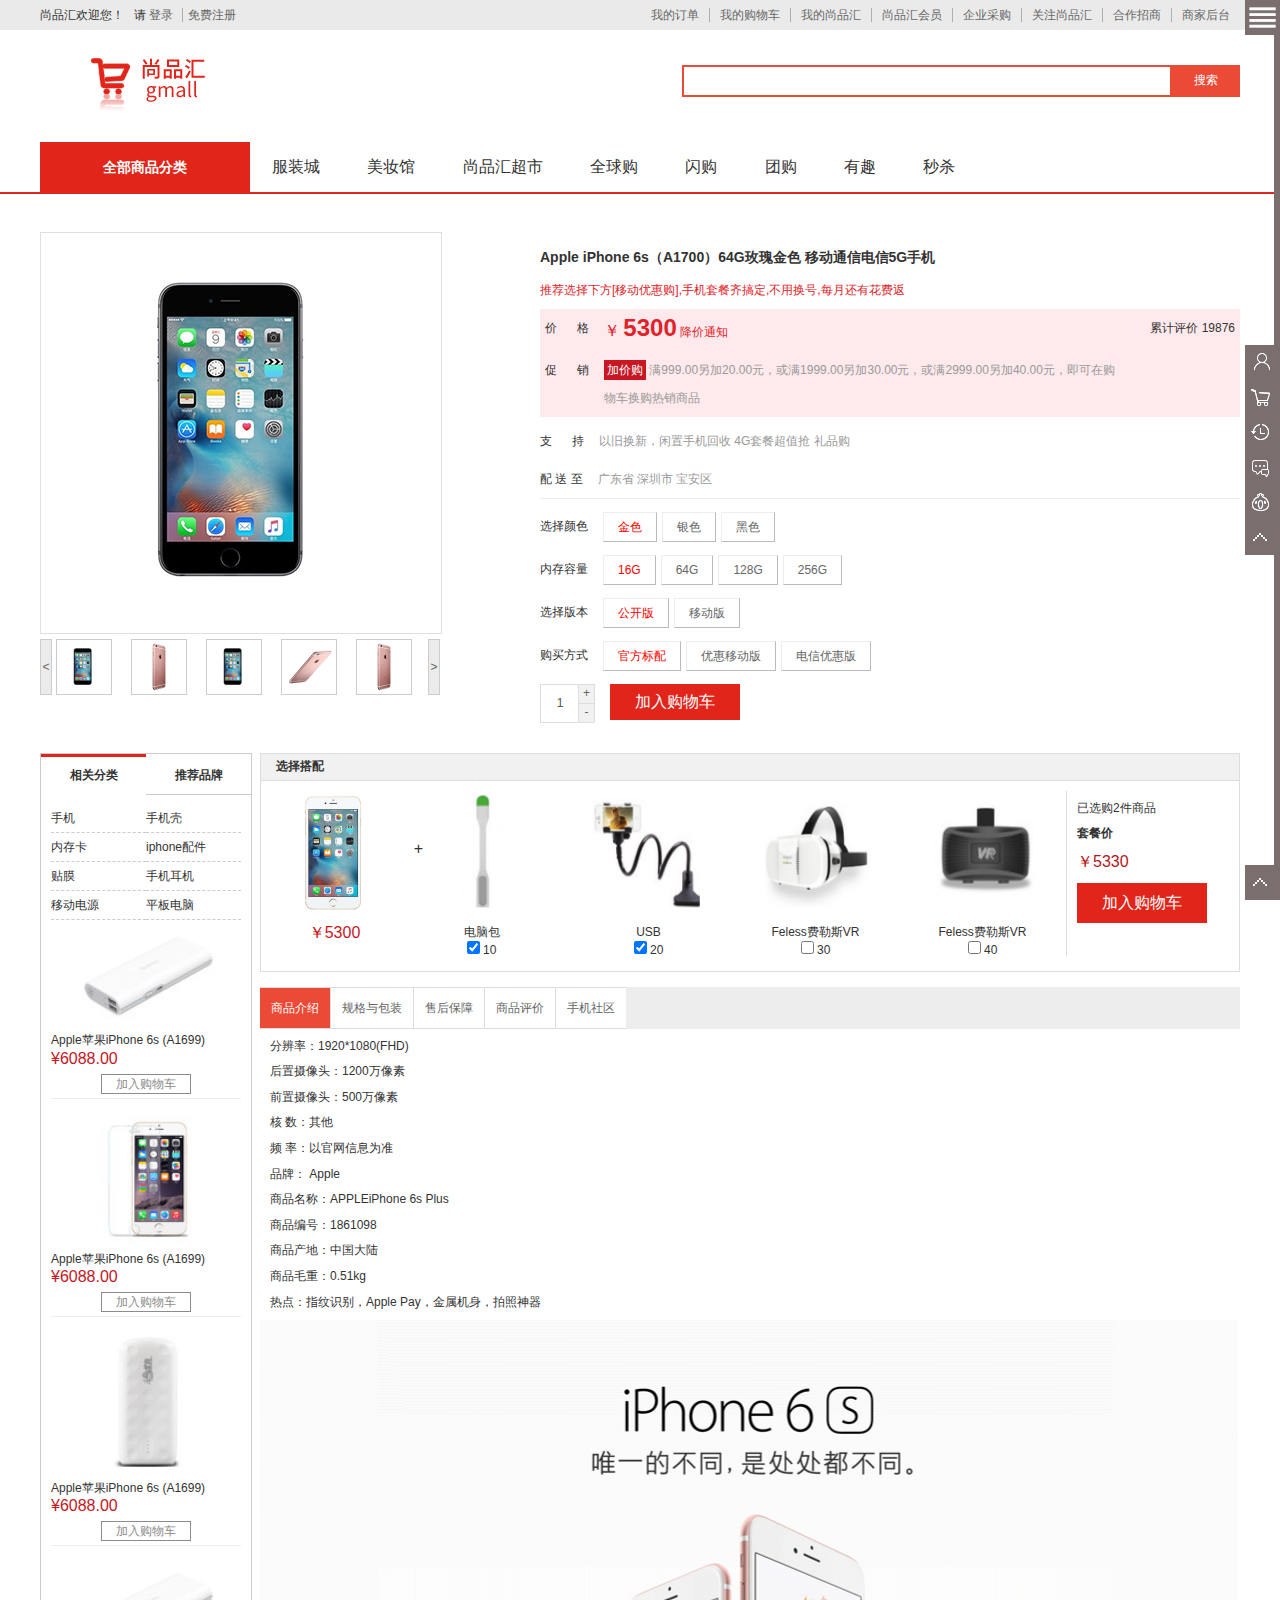
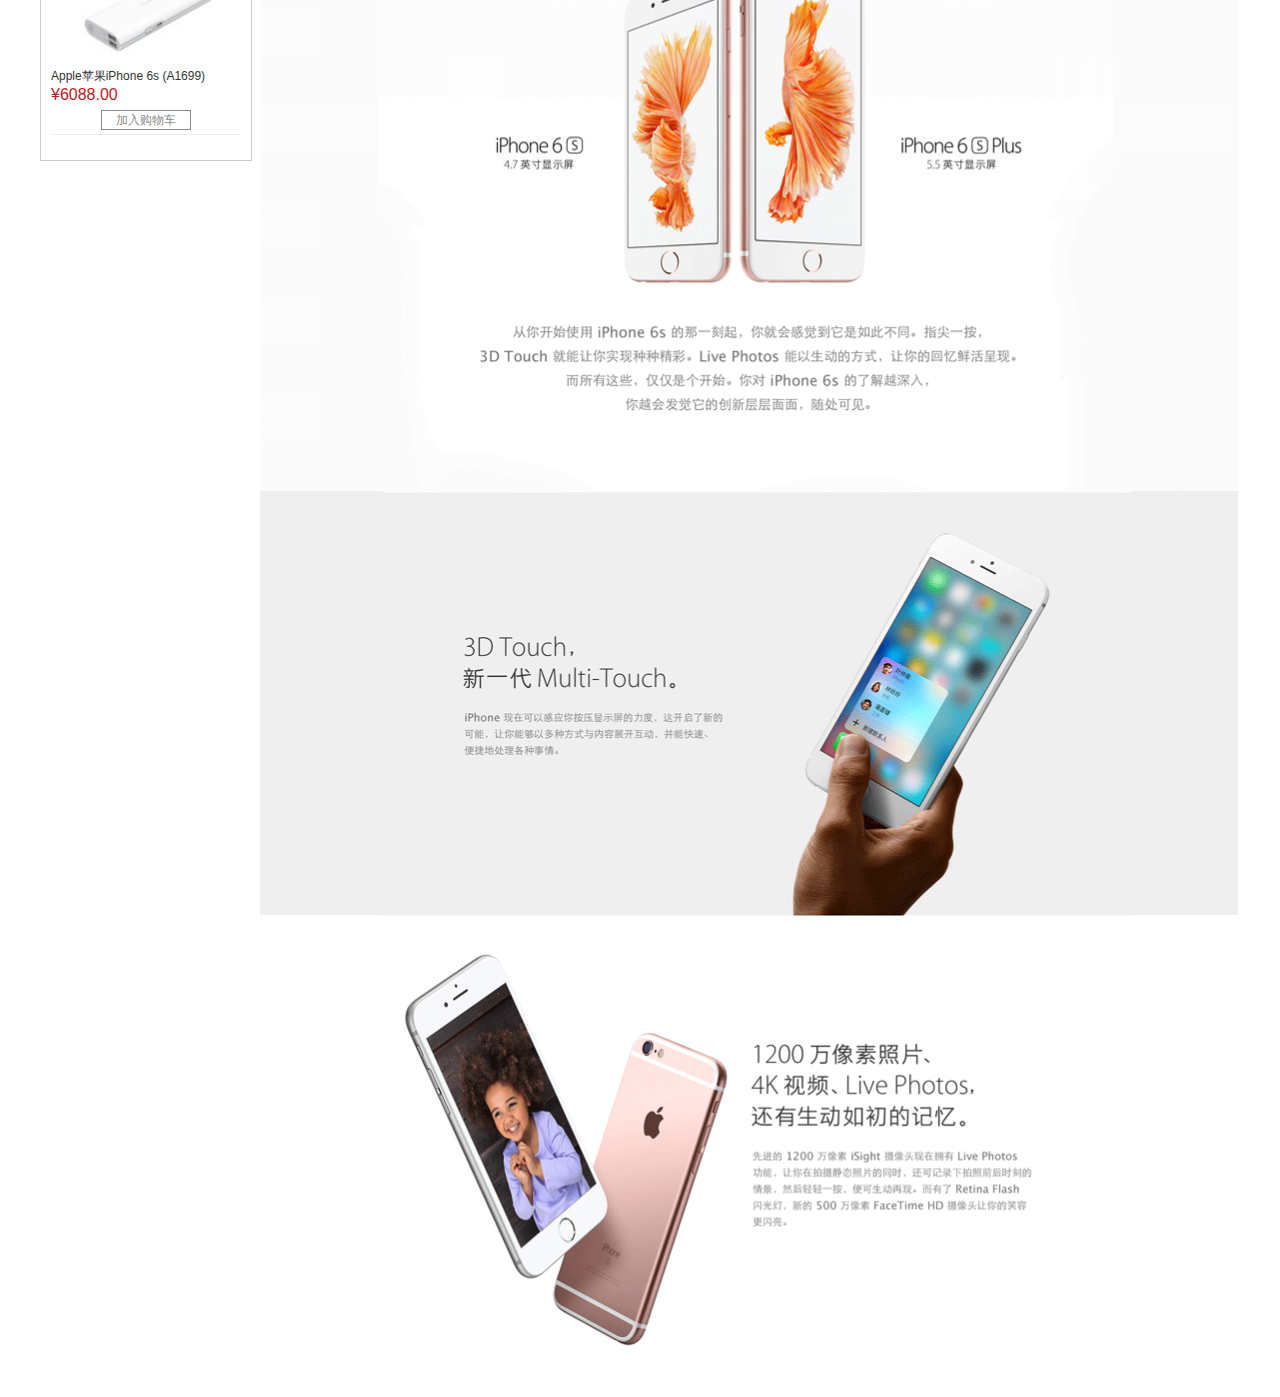
<file: PC端项目/index_again.html>
<!DOCTYPE html>
<html lang="en">

<head>
  <meta charset="UTF-8" />
  <title>再一次我的</title>
  <link rel="stylesheet" href="css/reset.css" />
  <link rel="stylesheet" href="css/index.css" />
</head>

<body style="height: 1000px">
  <!--包裹器   整个页面的容器-->
  <div class="wrap">
    <!--窗口侧边栏-->
    <div class="toolBar toolWrap">
      <!--内容容器-->
      <div class="content"></div>
      <!--面包屑-->
      <div class="but list"></div>
      <!--中间列表-->
      <ul class="toolList">
        <li>
          <i class="tabIcon vip"></i>
          <em>尚品汇员</em>
        </li>
        <li>
          <i class="tabIcon cart"></i>
          <em>购物车</em>
        </li>
        <li>
          <i class="tabIcon follow"></i>
          <em>我的关注</em>
        </li>
        <li>
          <i class="tabIcon history"></i>
          <em>历史记录</em>
        </li>
        <li>
          <i class="tabIcon message"></i>
          <em>消息</em>
        </li>
        <li>
          <i class="tabIcon qus"></i>
          <em>咨询</em>
        </li>
      </ul>
      <!--回到顶部-->
      <div class="back">
        <i class="tabIcon"></i>
        <em></em>
      </div>
    </div>
    <!-- 头部区域 -->
    <header class="header">
      <!--头部第一行-->
      <div class="top">
        <div class="container">
          <!--登录-->
          <div class="login">
            <p>尚品汇欢迎您！</p>
            <p>
              <span>请</span>
              <a href="###">登录</a>
              <a href="###" class="register">免费注册</a>
            </p>
          </div>
          <!--头部导航-->
          <div class="headerNav">
            <a href="###">我的订单</a>
            <a href="###">我的购物车</a>
            <a href="###">我的尚品汇</a>
            <a href="###">尚品汇会员</a>
            <a href="###">企业采购</a>
            <a href="###">关注尚品汇</a>
            <a href="###">合作招商</a>
            <a href="###">商家后台</a>
          </div>
        </div>
      </div>
      <!--头部第二行-->
      <div class="bottom">
        <h1 class="logoArea">
          <a href="###">
            <img src="img/Logo.png" alt="尚品汇" />
          </a>
        </h1>
        <div class="searchArea">
          <form action="">
            <input type="text" />
            <button>搜索</button>
          </form>
        </div>
      </div>
    </header>
    <!--商品导航分类-->
    <div class="typeNav">
      <div class="container">
        <h2 class="all">全部商品分类</h2>
        <nav>
          <a href="###">服装城</a>
          <a href="###">美妆馆</a>
          <a href="###">尚品汇超市</a>
          <a href="###">全球购</a>
          <a href="###">闪购</a>
          <a href="###">团购</a>
          <a href="###">有趣</a>
          <a href="###">秒杀</a>
        </nav>
      </div>
    </div>
    <!--商品主要内容区域-->
    <section class="con">
      <!--路径导航（面包屑导航）-->
      <div class="conPoin">
        <!-- <a href="###">手机、数码、通讯</a>
          <a href="###">手机</a>
          <a href="###">Apple苹果</a>
          <a>iphone 6S系类</a> -->
      </div>
      <!--主要内容区域-->
      <div class="mainCon">
        <!--左侧放大镜-->
        <div class="previewWrap">
          <!--放大镜效果-->
          <div class="preview">
            <!--小图容器-->
            <div class="zoom">
              <!-- <img src="img/s1.png" alt="" /> -->
              <!-- <div class="mask"></div> -->
            </div>
            <!--大图容器-->
            <!-- <div class="bigBox">
                <img src="img/b1.png" alt="" />
              </div> -->
          </div>
          <!--缩略图效果-->
          <div class="specScroll">
            <a class="prev">&lt;</a>
            <div class="itemCon">
              <ul class="list">
                <!-- <li><img src="img/s1.png" alt="" /></li>
                  <li><img src="img/s2.png" alt="" /></li>
                  <li><img src="img/s3.png" alt="" /></li>
                  <li><img src="img/s1.png" alt="" /></li>
                  <li><img src="img/s2.png" alt="" /></li>
                  <li><img src="img/s3.png" alt="" /></li>
                  <li><img src="img/s1.png" alt="" /></li>
                  <li><img src="img/s2.png" alt="" /></li> -->
              </ul>
            </div>
            <a class="next">&gt;</a>
          </div>
        </div>
        <!--右侧商品信息-->
        <div class="infoWrap">
          <div class="info1">
            <!-- 基本商品信息 -->
          </div>
          <div class="choose">
            <div class="chooseArea">
              <div class="choosed"></div>
            </div>
            <div class="carWrap">
              <div class="controls">
                <input type="text" value="1" />
                <a href="###" class="plus">+</a>
                <a href="###" class="mins">-</a>
              </div>
              <div class="addBtn">
                <a href="###">加入购物车</a>
              </div>
            </div>
          </div>
        </div>
      </div>
    </section>
    <!--商品详情页-->
    <section class="productDetail">
      <!--侧边栏-->
      <aside class="aside">
        <!--选项卡切换的按钮-->
        <div class="tabWrap">
          <h4 class="active">相关分类</h4>
          <h4>推荐品牌</h4>
        </div>
        <!--选项卡内容-->
        <div class="tabContent">
          <div class="active">
            <ul class="partList">
              <li>手机</li>
              <li>手机壳</li>
              <li>内存卡</li>
              <li>iphone配件</li>
              <li>贴膜</li>
              <li>手机耳机</li>
              <li>移动电源</li>
              <li>平板电脑</li>
            </ul>
            <ul class="goodsList">
              <li>
                <div class="gImg">
                  <img src="img/part01.png" alt="" />
                </div>
                <p class="attr">Apple苹果iPhone 6s (A1699)</p>
                <p class="price">¥6088.00</p>
                <div class="addCar">
                  <a href="###">加入购物车</a>
                </div>
              </li>
              <li>
                <div class="gImg">
                  <img src="img/part02.png" alt="" />
                </div>
                <p class="attr">Apple苹果iPhone 6s (A1699)</p>
                <p class="price">¥6088.00</p>
                <div class="addCar">
                  <a href="###">加入购物车</a>
                </div>
              </li>
              <li>
                <div class="gImg">
                  <img src="img/part03.png" alt="" />
                </div>
                <p class="attr">Apple苹果iPhone 6s (A1699)</p>
                <p class="price">¥6088.00</p>
                <div class="addCar">
                  <a href="###">加入购物车</a>
                </div>
              </li>
              <li>
                <div class="gImg">
                  <img src="img/part01.png" alt="" />
                </div>
                <p class="attr">Apple苹果iPhone 6s (A1699)</p>
                <p class="price">¥6088.00</p>
                <div class="addCar">
                  <a href="###">加入购物车</a>
                </div>
              </li>
            </ul>
          </div>
          <div>推荐品牌</div>
        </div>
      </aside>
      <div class="detail">
        <div class="fitting">
          <h4>选择搭配</h4>
          <div class="goodSuits">
            <div class="master">
              <img src="img/l-m01.png" alt="" />
              <p>¥5299</p>
              <i>+</i>
            </div>
            <ul class="suits">
              <li class="suitsItem">
                <img src="img/dp01.png" alt="" />
                <p>电脑包</p>
                <label>
                  <input type="checkbox" value="10" checked />
                  <span>10</span>
                </label>
              </li>
              <li class="suitsItem">
                <img src="img/dp02.png" alt="" />
                <p>USB</p>
                <label>
                  <!-- 默认勾选 -->
                  <input type="checkbox" value="20" checked />
                  <span>20</span>
                </label>
              </li>
              <li class="suitsItem">
                <img src="img/dp03.png" alt="" />
                <p>Feless费勒斯VR</p>
                <label>
                  <input type="checkbox" value="30" />
                  <span>30</span>
                </label>
              </li>
              <li class="suitsItem">
                <img src="img/dp04.png" alt="" />
                <p>Feless费勒斯VR</p>
                <label>
                  <input type="checkbox" value="40" />
                  <span>40</span>
                </label>
              </li>
            </ul>
            <div class="result">
              <div>已选购<span class="selected">0</span>件商品</div>
              <p class="price-tit">套餐价</p>
              <p class="price">¥5299</p>
              <button>加入购物车</button>
            </div>
          </div>
        </div>
        <div class="intro">
          <ul class="tabWrap">
            <li class="active"><a href="###">商品介绍</a></li>
            <li><a href="###">规格与包装</a></li>
            <li><a href="###">售后保障</a></li>
            <li><a href="###">商品评价</a></li>
            <li><a href="###">手机社区</a></li>
          </ul>
          <div class="tabContent">
            <div class="active">
              <ul class="goodsIntro">
                <li>分辨率：1920*1080(FHD)</li>
                <li>后置摄像头：1200万像素</li>
                <li>前置摄像头：500万像素</li>
                <li>核 数：其他</li>
                <li>频 率：以官网信息为准</li>
                <li>品牌： Apple</li>
                <li>商品名称：APPLEiPhone 6s Plus</li>
                <li>商品编号：1861098</li>
                <li>商品产地：中国大陆</li>
                <li>商品毛重：0.51kg</li>
                <li>热点：指纹识别，Apple Pay，金属机身，拍照神器</li>
              </ul>
              <div class="introImg">
                <img src="img/intro01.png" alt="" />
                <img src="img/intro02.png" alt="" />
                <img src="img/intro03.png" alt="" />
              </div>
            </div>
            <div>规格与包装</div>
            <div>售后保障</div>
            <div>商品评价</div>
            <div>手机社区</div>
          </div>
        </div>
      </div>
    </section>
  </div>
  <script src="./js/data.js"></script>
  <script>
    // 等待页面加载完成后执行
    window.addEventListener('DOMContentLoaded', function () {
      thumbnail();
      thumClick();
      magnifyGlass();
      initRender();
      speciesClick();
      goodsClick();
      sidebarClick();
      bottomNav();

    })
    let index = 0;
    // 渲染缩略图及小图初始图
    function thumbnail() {
      let ul = document.querySelector(
        '.wrap .con .mainCon .previewWrap .specScroll .itemCon .list');
      let imgSrc = goodData.imgsrc;
      // console.log(imgSrc);
      imgSrc.forEach(function (item) {
        let li = document.createElement('li');
        let img = document.createElement('img');
        img.src = item.s;
        li.appendChild(img);
        ul.appendChild(li);
      })
      let zoom = document.querySelector(
        '.wrap .con .mainCon .previewWrap .preview .zoom');
      let img = document.createElement('img');
      img.src = imgSrc[index].s;
      zoom.appendChild(img);

    }

    // 给缩略图绑定点击事件及左右箭头事件
    function thumClick() {
      let lis = document.querySelectorAll(
        '.wrap .con .mainCon .previewWrap .specScroll .itemCon .list > li ');
      // console.log(lis);
      let imgSrc = goodData.imgsrc;
      let img = document.querySelector(
        '.wrap .con .mainCon .previewWrap .preview .zoom img');
      lis.forEach(function (item, i) {
        item.onclick = function () {
          index = i
          img.src = imgSrc[index].s;
        }
      })

      let leftPrev = document.querySelector(
        '.wrap .con .mainCon .previewWrap .specScroll .prev');
      let rightNext = document.querySelector(
        '.wrap .con .mainCon .previewWrap .specScroll .next');
      let li = document.querySelector(
        '.wrap .con .mainCon .previewWrap .specScroll .itemCon .list > li ');
      let ul = document.querySelector(
        '.wrap .con .mainCon .previewWrap .specScroll .itemCon .list');
      // console.log(li);
      let offsetLi = parseInt(lis[0].offsetWidth) + parseInt(window.getComputedStyle(li).marginRight);
      // console.log(offsetLi);
      let offsetMove = 0;
      let offsetMax = offsetLi * (lis.length - 5);
      rightNext.onclick = function () {
        if (offsetMove === offsetMax) {
          return;
        }
        offsetMove += offsetLi;
        ul.style.left = -offsetMove + 'px';

      }
      leftPrev.onclick = function () {
        if (offsetMove === 0) {
          return;
        }
        offsetMove -= offsetLi;
        ul.style.left = -offsetMove + 'px';
      }

    }

    // 放大镜效果
    function magnifyGlass() {
      let imgSrc = goodData.imgsrc;
      let zoom = document.querySelector(
        '.wrap .con .mainCon .previewWrap .preview .zoom');
      let preview = document.querySelector(
        '.wrap .con .mainCon .previewWrap .preview');
      let mask = null;
      let bigBox = null;
      let img = null;
      zoom.onmouseenter = function () {
        mask = document.createElement('div');
        mask.className = 'mask';
        zoom.appendChild(mask);

        bigBox = document.createElement('div');
        bigBox.className = 'bigBox';
        img = document.createElement('img');
        img.src = imgSrc[index].b;
        bigBox.appendChild(img);
        preview.appendChild(bigBox);
        console.log(mask.getBoundingClientRect())
      }
      zoom.onmouseleave = function () {
        zoom.removeChild(mask);
        preview.removeChild(bigBox);
        mask = null;
        bigBox = null;
        img = null;
      }
      zoom.onmousemove = function (event) {
        let maskLeft = event.clientX - zoom.getBoundingClientRect().left - mask.offsetWidth / 2;
        let maskTop = event.clientY - zoom.getBoundingClientRect().top - mask.offsetHeight / 2;
        // console.log(maskLeft);
        let maskMaxLeft = zoom.clientWidth - mask.offsetWidth;
        let maskMaxTop = zoom.clientHeight - mask.offsetHeight;
        if (maskLeft > maskMaxLeft) {
          maskLeft = maskMaxLeft;
        } else if (maskLeft < 0) {
          maskLeft = 0;
        }
        if (maskTop > maskMaxTop) {
          maskTop = maskMaxTop;
        } else if (maskTop < 0) {
          maskTop = 0;
        }
        mask.style.left = maskLeft + 'px';
        mask.style.top = maskTop + 'px';

        let bigBoxMaxLeft = img.offsetWidth - bigBox.clientWidth;
        let bigBoxMaxTop = img.offsetHeight - bigBox.clientHeight;
        let bigBoxLeft = bigBoxMaxLeft / maskMaxLeft * maskLeft;
        let bigBoxTop = bigBoxMaxTop / maskMaxTop * maskTop;
        img.style.top = -bigBoxTop + 'px';
        img.style.left = -bigBoxLeft + 'px';
      }

    }
    let goodsindex = 0;
    // 初次渲染页面
    function initRender() {
      let info = document.querySelector(
        '.wrap .con .mainCon .infoWrap .info1');
      let goodsDetail = goodData.goodsDetail;
      // console.log(goodsDetail);
      let initPage = `
            <h3 class="infoName">${goodsDetail.title}</h3>
            <p class="news">${goodsDetail.recommend}</p>
            <div class="priceArea">
              <div class="priceArea1">
                <div class="title">价&nbsp;&nbsp;&nbsp;&nbsp;&nbsp;&nbsp;格</div>
                <div class="price">
                  <i>￥</i>
                  <em>${goodsDetail.price}</em>
                  <span>降价通知</span>
                </div>
                <div class="remark">
                  <i>累计评价</i>
                  <span>${goodsDetail.evaluateNum}</span>
                </div>
              </div>
              <div class="priceArea2">
                <div class="title">促&nbsp;&nbsp;&nbsp;&nbsp;&nbsp;&nbsp;销</div>
                <div class="fixWidth">
                  <i>${goodsDetail.promoteSales.type}</i>
                  <span>${goodsDetail.promoteSales.content} </span>
                </div>
              </div>
            </div>
            <div class="support">
              <div>
                <div class="title">支&nbsp;&nbsp;&nbsp;&nbsp;&nbsp;&nbsp;持</div>
                <div class="fixWidth">${goodsDetail.support}</div>
              </div>
              <div>
                <div class="title">配&nbsp;送&nbsp;至</div>
                <div class="fixWidth">${goodsDetail.address}</div>
              </div>
            </div>`
      info.innerHTML = initPage;

      let chooseArea = document.querySelector(
        '.wrap .con .mainCon .infoWrap .choose .chooseArea'
      );
      let speciesList = goodsDetail.crumbData;
      speciesList.forEach(function (item) {
        let dl = document.createElement('dl');
        let dt = document.createElement('dt');
        dt.innerText = item.title;
        dl.appendChild(dt);
        item.data.forEach(function (ddItem) {
          let dd = document.createElement('dd');
          dd.innerText = ddItem.type;
          dd.setAttribute('price', ddItem.changePrice);
          dl.appendChild(dd);
        })
        chooseArea.appendChild(dl);
      })



      let origPrice = goodData.goodsDetail.price;
      let leftPrice = document.querySelector(
        '.wrap .productDetail .detail .fitting .goodSuits .master p'
      );
      let rightPrice = document.querySelector(
        '.wrap .productDetail .detail .fitting .goodSuits .result .price'
      );
      let inputs = document.querySelectorAll(
        '.wrap .productDetail .detail .fitting .goodSuits .suits .suitsItem label input');
      let span = document.querySelector(
        '.wrap .productDetail .detail .fitting .goodSuits .result span'
      );
      leftPrice.innerText = '￥' + origPrice;
      inputs.forEach(function (inputItem) {
        if (inputItem.checked) {
          goodsindex++;
          origPrice += parseInt(inputItem.value);
        }
      })

      rightPrice.innerText = '￥' + origPrice;
      span.innerText = goodsindex;


    }

    let arrSpecies = new Array(goodData.goodsDetail.crumbData.length);
    arrSpecies.fill(0);

    // 给品种列表绑定事件
    function speciesClick() {
      let dl = document.querySelectorAll(
        '.wrap .con .mainCon .infoWrap .choose .chooseArea dl'
      );
      let choosed = document.querySelector(
        '.wrap .con .mainCon .infoWrap .choose .chooseArea .choosed'
      );
      dl.forEach(function (dlItem, dlIndex) {
        let dd = dlItem.querySelectorAll(
          'dd'
        );
        dd.forEach(function (ddItem, ddIndex) {
          ddItem.onclick = function () {
            arrSpecies[dlIndex] = { name: this.innerText, ddIndex: ddIndex };
            console.log(arrSpecies);
            choosed.innerHTML = '';
            arrSpecies.forEach(function (arrItem, arrIndex) {
              if (arrItem === 0) {
                return;
              }
              let mark = document.createElement('mark');
              mark.innerText = arrItem.name;
              mark.setAttribute('index', arrIndex);
              let a = document.createElement('a');
              a.innerText = 'x';
              mark.appendChild(a);
              choosed.appendChild(mark);
            })
            priceChange();
            dd.forEach(function (item) {
              item.style.color = '#666';
            })
            this.style.color = 'red';


            // 给选项的X号绑定事件
            let marks = document.querySelectorAll(
              '.wrap .con .mainCon .infoWrap .choose .chooseArea .choosed mark');
            marks.forEach(function (markItem) {
              let aClick = markItem.querySelector('a');
              aClick.onclick = function () {
                arrSpecies[markItem.getAttribute('index')] = 0;
                // console.log(arrSpecies);
                choosed.removeChild(markItem);
                let dds = dl[markItem.getAttribute('index')].querySelectorAll('dd');
                dds.forEach(function (item1) {
                  item1.style.color = "#333";
                })
                dds[0].style.color = 'red';
                priceChange();
              }
            })

          }
        })
        // console.log(dd);
      })


    }

    // 手机选项改变时触发
    function priceChange() {
      let origPrice = goodData.goodsDetail.price;
      let dl = document.querySelectorAll(
        '.wrap .con .mainCon .infoWrap .choose .chooseArea dl'
      );
      let em = document.querySelector(
        '.wrap .con .mainCon .infoWrap .info1 .priceArea .priceArea1 .price em'
      );
      let leftPrice = document.querySelector(
        '.wrap .productDetail .detail .fitting .goodSuits .master p'
      );
      let rightPrice = document.querySelector(
        '.wrap .productDetail .detail .fitting .goodSuits .result .price'
      );
      arrSpecies.forEach(function (arrItem, arrIndex) {
        if (arrItem === 0) {
          return;
        }
        let changePrice = parseInt(dl[arrIndex].querySelectorAll('dd')[arrItem.ddIndex].getAttribute('price'));
        // console.log(changePrice);
        origPrice += changePrice;
      })
      em.innerText = origPrice;
      leftPrice.innerText = origPrice;

      let inputs = document.querySelectorAll(
        '.wrap .productDetail .detail .fitting .goodSuits .suits .suitsItem label input');
      // let span = document.querySelector(
      //   '.wrap .productDetail .detail .fitting .goodSuits .result span'
      // );
      inputs.forEach(function (inputItem) {
        if (inputItem.checked) {
          // goodsindex++;
          origPrice += parseInt(inputItem.value);
        }
      })
      rightPrice.innerText = origPrice;
      // span.innerText = goodsindex;

    }

    // 给选择搭配绑定点击事件
    function goodsClick() {
      let inputs = document.querySelectorAll(
        '.wrap .productDetail .detail .fitting .goodSuits .suits .suitsItem label input');
      let span = document.querySelector(
        '.wrap .productDetail .detail .fitting .goodSuits .result span'
      );
      let rightPrice = document.querySelector(
        '.wrap .productDetail .detail .fitting .goodSuits .result .price'
      );


      inputs.forEach(function (inputItem) {
        // console.log(inputItem);
        inputItem.onclick = function () {
          let origePrice = parseInt(rightPrice.innerText.slice(1));
          if (this.checked) {
            goodsindex++;
            origePrice += parseInt(this.value);
          } else {
            goodsindex--;
            origePrice -= parseInt(this.value)
          }
          rightPrice.innerText = '￥' + origePrice;
          span.innerText = goodsindex;
        }

      })


    }


    // 给侧边栏绑定点击事件
    function sidebarClick() {
      let list = document.querySelector(
        '.wrap .toolBar .but');
      let toolBar = document.querySelector(
        '.wrap .toolBar'
      );
      let target = true;
      list.onclick = function () {
        if (target) {
          this.classList.replace('list', 'cross');
          toolBar.classList.replace('toolWrap', 'toolOut')
        } else {
          this.classList.replace('cross', 'list');
          toolBar.classList.replace('toolOut', 'toolWrap');
        }
        target = !target;
      }


      let lis = document.querySelectorAll(
        '.wrap .toolBar .toolList li'
      );
      lis.forEach(function (liItem) {
        let i = liItem.querySelector('.tabIcon')
        i.onmouseenter = function () {
          this.style.backgroundColor = 'rgb(200,17,34)';
          liItem.querySelector('em').style.left = '-62px';
        }
        i.onmouseleave = function () {
          this.style.backgroundColor = 'rgb(122,110,110)';
          liItem.querySelector('em').style.left = '35px';
        }
      })


    }

    // 下边导航切换
    function bottomNav() {
      let leftNavs = document.querySelectorAll(
        '.wrap .productDetail .aside .tabWrap h4'
      );
      let leftContents = document.querySelectorAll(
        '.wrap .productDetail .aside .tabContent > div'
      );
      let rightNavs = document.querySelectorAll(
        '.wrap .productDetail .detail .intro .tabWrap li'
      );
      let rightContents = document.querySelectorAll(
        '.wrap .productDetail .detail .intro .tabContent > div'
      );
      leftNavs.forEach(function (navItem, navIndex) {
        navItem.onclick = function () {
          leftNavs.forEach(function (item) {
            item.className = '';
          })
          this.className = 'active';

          leftContents.forEach(function (itemc) {
            itemc.className = '';
          })
          leftContents[navIndex].className = 'active';

        }
      })

      rightNavs.forEach(function (rItem, rIndex) {
        rItem.onclick = function () {
          rightNavs.forEach(function (item0) {
            item0.className = '';
          })
          this.className = 'active';

          rightContents.forEach(function (item1) {
            item1.className = '';
          })
          rightContents[rIndex].className = 'active';
        }
      })

    }
  </script>
</body>

</html>
</file>
<file: PC端项目/css/index.css>
.wrap {
  height: 100%;
}
.wrap .toolBar {
  position: fixed;
  z-index: 99;
  width: 300px;
  height: 100%;
  background: #7a6e6e;
  transition: 0.3s linear;
}
.wrap .toolBar.toolOut {
  top: 0;
  right: 0;
}
.wrap .toolBar.toolWrap {
  top: 0;
  right: -294px;
}
.wrap .toolBar .content {
  width: 294px;
  height: 100%;
  background: bisque;
  position: relative;
  left: 6px;
  z-index: 3;
}
.wrap .toolBar .but {
  width: 35px;
  height: 35px;
  position: absolute;
  top: 0;
  left: -29px;
  background: pink;
  cursor: pointer;
}
.wrap .toolBar .but.cross {
  background: #7a6e6e url("../img/cross.png") center center no-repeat;
  background-size: cover;
}
.wrap .toolBar .but.list {
  background: #7a6e6e url("../img/list.png") center center no-repeat;
  background-size: cover;
}
.wrap .toolBar .toolList {
  position: absolute;
  top: 50%;
  transform: translateY(-50%);
  left: -29px;
  width: 35px;
  background: pink;
}
.wrap .toolBar .toolList li {
  width: 35px;
  height: 35px;
  position: relative;
  background: #7a6e6e;
}
.wrap .toolBar .toolList li .tabIcon {
  display: block;
  width: 100%;
  height: 100%;
  position: relative;
  z-index: 2;
  transition: 0.3s linear;
}
.wrap .toolBar .toolList li em {
  width: 62px;
  height: 35px;
  line-height: 35px;
  text-align: center;
  color: #fff;
  background: #e1251b;
  position: absolute;
  top: 0;
  z-index: 1;
  left: 35px;
  transition: 0.3s linear;
}
.wrap .toolBar .toolList li .vip {
  background: #7a6e6e url("../img/toolbars.png") -87px -174px no-repeat;
}
.wrap .toolBar .toolList li .cart {
  background: #7a6e6e url("../img/toolbars.png") -50px 0 no-repeat;
}
.wrap .toolBar .toolList li .follow {
  background: #7a6e6e url("../img/toolbars.png") -50px -100px no-repeat;
}
.wrap .toolBar .toolList li .history {
  background: #7a6e6e url("../img/toolbars.png") -190px -150px no-repeat;
}
.wrap .toolBar .toolList li .message {
  background: #7a6e6e url("../img/toolbars.png") -50px -150px no-repeat;
}
.wrap .toolBar .toolList li .qus {
  background: #7a6e6e url("../img/toolbars.png") -50px -250px no-repeat;
}
.wrap .toolBar .back {
  width: 35px;
  height: 35px;
  background: #7a6e6e;
  position: absolute;
  bottom: 0;
  left: -29px;
}
.wrap .toolBar .back i {
  display: block;
  width: 35px;
  height: 35px;
}
.wrap .toolBar .back i.tabIcon {
  background: #7a6e6e url("../img/toolbars.png") -50px -250px no-repeat;
}
.wrap .header > .top {
  width: 100%;
  height: 30px;
  line-height: 30px;
  background: #eaeaea;
}
.wrap .header > .top .container {
  width: 1200px;
  height: 100%;
  margin: 0 auto;
  *zoom: 1;
}
.wrap .header > .top .container::after {
  content: '';
  height: 0;
  display: block;
  clear: both;
}
.wrap .header > .top .container .login {
  height: 30px;
  float: left;
}
.wrap .header > .top .container .login p {
  float: left;
  margin-right: 10px;
}
.wrap .header > .top .container .login p .register {
  border-left: 1px solid #b3aeae;
  padding-left: 5px;
  margin-left: 5px;
}
.wrap .header > .top .container .headerNav {
  height: 30px;
  float: right;
  font-size: 0;
}
.wrap .header > .top .container .headerNav a {
  font-size: 12px;
  padding: 0 10px;
}
.wrap .header > .top .container .headerNav a ~ a {
  border-left: 1px solid #b3aeae;
}
.wrap .header > .bottom {
  width: 1200px;
  margin: 0 auto;
  *zoom: 1;
}
.wrap .header > .bottom::after {
  content: '';
  height: 0;
  display: block;
  clear: both;
}
.wrap .header > .bottom .logoArea {
  float: left;
}
.wrap .header > .bottom .logoArea img {
  width: 175px;
  height: 56px;
  margin: 25px 45px;
}
.wrap .header > .bottom .searchArea {
  float: right;
  margin-top: 35px;
  *zoom: 1;
}
.wrap .header > .bottom .searchArea::after {
  content: '';
  height: 0;
  display: block;
  clear: both;
}
.wrap .header > .bottom .searchArea input {
  box-sizing: border-box;
  width: 490px;
  height: 32px;
  border: 2px solid #ea4a36;
  padding: 0 4px;
  float: left;
}
.wrap .header > .bottom .searchArea input:focus {
  outline: none;
}
.wrap .header > .bottom .searchArea button {
  width: 68px;
  height: 32px;
  background: #ea4a36;
  color: #fff;
  border: none;
  float: left;
}
.wrap .header > .bottom .searchArea button:focus {
  outline: none;
}
.wrap .typeNav {
  height: 50px;
  border-bottom: 2px solid #e1251b;
}
.wrap .typeNav .container {
  width: 1200px;
  height: 50px;
  margin: 0 auto;
  *zoom: 1;
}
.wrap .typeNav .container::after {
  content: '';
  height: 0;
  display: block;
  clear: both;
}
.wrap .typeNav .container .all {
  width: 210px;
  height: 50px;
  line-height: 50px;
  background: #e1251b;
  font-size: 14px;
  color: #fff;
  text-align: center;
  font-weight: bold;
  float: left;
}
.wrap .typeNav .container > nav {
  float: left;
}
.wrap .typeNav .container > nav a {
  margin: 0 22px;
  font-size: 16px;
  color: #333;
  line-height: 50px;
}
.wrap .con {
  width: 1200px;
  margin: 15px auto 0;
}
.wrap .con .conPoin {
  padding: 9px 15px 9px 0;
}
.wrap .con .conPoin > a + a::before {
  content: '/';
  padding: 0 5px;
  color: #ccc;
}
.wrap .con .mainCon {
  margin: 5px 0 15px;
  *zoom: 1;
}
.wrap .con .mainCon::after {
  content: '';
  height: 0;
  display: block;
  clear: both;
}
.wrap .con .mainCon .previewWrap {
  width: 400px;
  float: left;
}
.wrap .con .mainCon .previewWrap .preview {
  width: 400px;
  height: 400px;
  border: 1px solid #dfdfdf;
  position: relative;
}
.wrap .con .mainCon .previewWrap .preview .zoom {
  width: 100%;
  height: 100%;
  position: relative;
}
.wrap .con .mainCon .previewWrap .preview .zoom .mask {
  position: absolute;
  left: 0;
  top: 0;
  height: 200px;
  width: 200px;
  background: rgba(255, 255, 255, 0.5);
  border: 1px solid #ddd;
}
.wrap .con .mainCon .previewWrap .preview .bigBox {
  width: 400px;
  height: 400px;
  position: absolute;
  top: 0;
  left: 420px;
  border: 1px solid #ddd;
  overflow: hidden;
  z-index: 9;
}
.wrap .con .mainCon .previewWrap .preview .bigBox img {
  width: 800px;
  height: 800px;
  position: absolute;
}
.wrap .con .mainCon .previewWrap .specScroll {
  margin-top: 5px;
  width: 100%;
  *zoom: 1;
}
.wrap .con .mainCon .previewWrap .specScroll::after {
  content: '';
  height: 0;
  display: block;
  clear: both;
}
.wrap .con .mainCon .previewWrap .specScroll .prev,
.wrap .con .mainCon .previewWrap .specScroll .next {
  width: 10px;
  height: 54px;
  line-height: 54px;
  text-align: center;
  border: 1px solid #ccc;
  background: #EBEBEB;
  cursor:pointer;
}
.wrap .con .mainCon .previewWrap .specScroll .prev {
  float: left;
  margin-right: 4px;
}
.wrap .con .mainCon .previewWrap .specScroll .next {
  float: right;
}
.wrap .con .mainCon .previewWrap .specScroll .itemCon {
  width: 372px;
  height: 56px;
  float: left;
  overflow: hidden;
  position: relative;
}
.wrap .con .mainCon .previewWrap .specScroll .itemCon .list {
  height: 100%;
  width: 9999px;
  position: absolute;
  left: 0;
  top: 0;
}
.wrap .con .mainCon .previewWrap .specScroll .itemCon .list > li {
  float: left;
  width: 50px;
  height: 50px;
  margin-right: 25px;
}
.wrap .con .mainCon .previewWrap .specScroll .itemCon .list > li img {
  width: 100%;
  height: 100%;
  border: 1px solid #ccc;
  padding: 2px;
}
.wrap .con .mainCon .infoWrap {
  width: 700px;
  float: right;
}
.wrap .con .mainCon .infoWrap .info1 .infoName {
  font-size: 14px;
  line-height: 21px;
  margin-top: 15px;
}
.wrap .con .mainCon .infoWrap .info1 .news {
  color: #e12228;
  margin-top: 15px;
}
.wrap .con .mainCon .infoWrap .info1 .priceArea {
  background: #fee9ec;
  padding: 5px;
  margin-top: 10px;
  line-height: 28px;
}
.wrap .con .mainCon .infoWrap .info1 .priceArea .priceArea1 {
  *zoom: 1;
}
.wrap .con .mainCon .infoWrap .info1 .priceArea .priceArea1::after {
  content: '';
  height: 0;
  display: block;
  clear: both;
}
.wrap .con .mainCon .infoWrap .info1 .priceArea .priceArea1 .title {
  float: left;
  margin-right: 15px;
}
.wrap .con .mainCon .infoWrap .info1 .priceArea .priceArea1 .price {
  float: left;
  color: #e12228;
}
.wrap .con .mainCon .infoWrap .info1 .priceArea .priceArea1 .price i {
  font-size: 16px;
}
.wrap .con .mainCon .infoWrap .info1 .priceArea .priceArea1 .price em {
  font-size: 24px;
  font-weight: bold;
}
.wrap .con .mainCon .infoWrap .info1 .priceArea .priceArea1 .price span {
  font-size: 12px;
}
.wrap .con .mainCon .infoWrap .info1 .priceArea .priceArea1 .remark {
  float: right;
}
.wrap .con .mainCon .infoWrap .info1 .priceArea .priceArea2 {
  *zoom: 1;
  margin-top: 10px;
}
.wrap .con .mainCon .infoWrap .info1 .priceArea .priceArea2::after {
  content: '';
  height: 0;
  display: block;
  clear: both;
}
.wrap .con .mainCon .infoWrap .info1 .priceArea .priceArea2 .title {
  margin-right: 15px;
  float: left;
}
.wrap .con .mainCon .infoWrap .info1 .priceArea .priceArea2 .fixWidth {
  width: 520px;
  float: left;
}
.wrap .con .mainCon .infoWrap .info1 .priceArea .priceArea2 .fixWidth > i {
  padding: 3px;
  background: #c81623;
  color: #fff;
}
.wrap .con .mainCon .infoWrap .info1 .priceArea .priceArea2 .fixWidth > span {
  color: #999;
}
.wrap .con .mainCon .infoWrap .info1 .support {
  border-bottom: 1px solid #ededed;
  padding-bottom: 5px;
}
.wrap .con .mainCon .infoWrap .info1 .support > div {
  *zoom: 1;
  margin-top: 10px;
  line-height: 28px;
}
.wrap .con .mainCon .infoWrap .info1 .support > div::after {
  content: '';
  height: 0;
  display: block;
  clear: both;
}
.wrap .con .mainCon .infoWrap .info1 .support > div .title {
  float: left;
  margin-right: 15px;
}
.wrap .con .mainCon .infoWrap .info1 .support > div .fixWidth {
  float: left;
  width: 520px;
  color: #999;
}
.wrap .con .mainCon .infoWrap .choose .chooseArea {
  margin-top: 10px;
  line-height: 28px;
}
.wrap .con .mainCon .infoWrap .choose .chooseArea .choosed mark {
  height: 30px;
  line-height: 30px;
  display: inline-block;
  background: snow;
  border: 1px solid #ddd;
  padding: 0 20px;
  margin-right: 20px;
}
.wrap .con .mainCon .infoWrap .choose .chooseArea .choosed mark a {
  color: red;
  margin-left: 20px;
}
.wrap .con .mainCon .infoWrap .choose .chooseArea dl {
  *zoom: 1;
  margin: 13px 0;
}
.wrap .con .mainCon .infoWrap .choose .chooseArea dl::after {
  content: '';
  height: 0;
  display: block;
  clear: both;
}
.wrap .con .mainCon .infoWrap .choose .chooseArea dl dt {
  float: left;
  margin-right: 15px;
}
.wrap .con .mainCon .infoWrap .choose .chooseArea dl dd {
  float: left;
  margin-right: 5px;
  color: #666;
  line-height: 24px;
  padding: 2px 14px;
  border-top: 1px solid #eee;
  border-left: 1px solid #eee;
  border-right: 1px solid #bbb;
  border-bottom: 1px solid #bbb;
}
.wrap .con .mainCon .infoWrap .choose .chooseArea dl dd:nth-of-type(1) {
  color: red;
}
.wrap .con .mainCon .infoWrap .choose .carWrap {
  *zoom: 1;
}
.wrap .con .mainCon .infoWrap .choose .carWrap::after {
  content: '';
  height: 0;
  display: block;
  clear: both;
}
.wrap .con .mainCon .infoWrap .choose .carWrap .controls {
  float: left;
  width: 55px;
  margin-right: 15px;
  position: relative;
}
.wrap .con .mainCon .infoWrap .choose .carWrap .controls > input {
  width: 38px;
  height: 37px;
  text-align: center;
  color: #555;
  border: 1px solid #ddd;
}
.wrap .con .mainCon .infoWrap .choose .carWrap .controls > a {
  width: 15px;
  height: 18px;
  line-height: 17px;
  text-align: center;
  color: #666;
  background: #f1f1f1;
  position: absolute;
  right: 0;
  border: 1px solid #ddd;
}
.wrap .con .mainCon .infoWrap .choose .carWrap .controls .plus {
  top: 0;
}
.wrap .con .mainCon .infoWrap .choose .carWrap .controls .mins {
  bottom: 0;
  border-top: none;
}
.wrap .con .mainCon .infoWrap .choose .carWrap .addBtn {
  float: left;
}
.wrap .con .mainCon .infoWrap .choose .carWrap .addBtn a {
  display: block;
  padding: 0 25px;
  height: 36px;
  line-height: 36px;
  text-align: center;
  font-size: 16px;
  background: #e1251b;
  color: #fff;
}
.wrap .productDetail {
  width: 1200px;
  margin: 30px auto 0;
  *zoom: 1;
}
.wrap .productDetail::after {
  content: '';
  height: 0;
  display: block;
  clear: both;
}
.wrap .productDetail .aside {
  float: left;
  width: 210px;
  border: 1px solid #ccc;
}
.wrap .productDetail .aside .tabWrap {
  height: 40px;
  *zoom: 1;
}
.wrap .productDetail .aside .tabWrap::after {
  content: '';
  height: 0;
  display: block;
  clear: both;
}
.wrap .productDetail .aside .tabWrap h4 {
  float: left;
  line-height: 37px;
  width: 105px;
  text-align: center;
  border-top: 3px solid #fff;
  border-bottom: 1px solid #ccc;
  cursor: pointer;
}
.wrap .productDetail .aside .tabWrap h4.active {
  border-top-color: #e1251b;
  border-bottom-color: #fff;
}
.wrap .productDetail .aside .tabContent {
  padding: 10px;
}
.wrap .productDetail .aside .tabContent > div {
  display: none;
}
.wrap .productDetail .aside .tabContent > div.active {
  display: block;
}
.wrap .productDetail .aside .tabContent > div:nth-child(1) .partList {
  *zoom: 1;
}
.wrap .productDetail .aside .tabContent > div:nth-child(1) .partList::after {
  content: '';
  height: 0;
  display: block;
  clear: both;
}
.wrap .productDetail .aside .tabContent > div:nth-child(1) .partList > li {
  width: 50%;
  border-bottom: 1px dashed #ccc;
  line-height: 28px;
  float: left;
}
.wrap .productDetail .aside .tabContent > div:nth-child(1) .goodsList > li {
  margin: 5px 0 15px;
  border-bottom: 1px solid #ededed;
}
.wrap .productDetail .aside .tabContent > div:nth-child(1) .goodsList > li .gImg {
  text-align: center;
}
.wrap .productDetail .aside .tabContent > div:nth-child(1) .goodsList > li .gImg img {
  width: 152px;
}
.wrap .productDetail .aside .tabContent > div:nth-child(1) .goodsList > li .price {
  font-size: 16px;
  color: #c81623;
}
.wrap .productDetail .aside .tabContent > div:nth-child(1) .goodsList > li .addCar {
  margin: 5px 0;
  text-align: center;
}
.wrap .productDetail .aside .tabContent > div:nth-child(1) .goodsList > li .addCar a {
  padding: 2px 14px;
  border: 1px solid #8c8c8c;
  color: #8c8c8c;
  line-height: 18px;
}
.wrap .productDetail .detail {
  width: 980px;
  float: right;
}
.wrap .productDetail .detail .fitting {
  border: 1px solid #ddd;
  margin-bottom: 15px;
}
.wrap .productDetail .detail .fitting h4 {
  border-bottom: 1px solid #ddd;
  background: #f1f1f1;
  color: #333;
  padding: 5px 0 5px 15px;
}
.wrap .productDetail .detail .fitting .goodSuits {
  height: 170px;
  padding: 10px;
}
.wrap .productDetail .detail .fitting .goodSuits .master {
  width: 127px;
  height: 165px;
  float: left;
  text-align: center;
  position: relative;
}
.wrap .productDetail .detail .fitting .goodSuits .master img {
  width: 87px;
}
.wrap .productDetail .detail .fitting .goodSuits .master p {
  color: #c81623;
  font-size: 16px;
}
.wrap .productDetail .detail .fitting .goodSuits .master i {
  position: absolute;
  top: 48px;
  right: -25px;
  font-size: 16px;
}
.wrap .productDetail .detail .fitting .goodSuits .suits {
  width: 668px;
  height: 165px;
  float: left;
}
.wrap .productDetail .detail .fitting .goodSuits .suits .suitsItem {
  float: left;
  width: 127px;
  padding: 0 20px;
  text-align: center;
}
.wrap .productDetail .detail .fitting .goodSuits .suits .suitsItem img {
  width: 120px;
  height: 130px;
}
.wrap .productDetail .detail .fitting .goodSuits .result {
  width: 153px;
  height: 165px;
  padding-left: 10px;
  box-sizing: border-box;
  border-left: 1px solid #ddd;
  float: left;
}
.wrap .productDetail .detail .fitting .goodSuits .result > div {
  margin: 10px 0;
}
.wrap .productDetail .detail .fitting .goodSuits .result .price-tit {
  font-weight: bold;
  margin-bottom: 10px;
}
.wrap .productDetail .detail .fitting .goodSuits .result .price {
  color: #B1191A;
  font-size: 16px;
  margin-bottom: 10px;
}
.wrap .productDetail .detail .fitting .goodSuits .result > button {
  padding: 10px 25px;
  font-size: 16px;
  color: #fff;
  background: #e1251b;
  border: none;
}
.wrap .productDetail .detail .intro .tabWrap {
  background: #ededed;
  *zoom: 1;
}
.wrap .productDetail .detail .intro .tabWrap::after {
  content: '';
  height: 0;
  display: block;
  clear: both;
}
.wrap .productDetail .detail .intro .tabWrap li {
  float: left;
  cursor: pointer;
}
.wrap .productDetail .detail .intro .tabWrap li + li > a {
  border-left: 1px solid #ddd;
}
.wrap .productDetail .detail .intro .tabWrap li.active a {
  background: #ea4a36;
  color: #fff;
}
.wrap .productDetail .detail .intro .tabWrap li a {
  display: block;
  height: 40px;
  line-height: 40px;
  padding: 0 11px;
  background: #fff;
  border-top: 1px solid #ddd;
  border-bottom: 1px solid #ddd;
}
.wrap .productDetail .detail .intro .tabContent > div {
  display: none;
}
.wrap .productDetail .detail .intro .tabContent > div.active {
  display: block;
}
.wrap .productDetail .detail .intro .tabContent .goodsIntro {
  padding-left: 10px;
}
.wrap .productDetail .detail .intro .tabContent .goodsIntro > li {
  margin: 10px 0;
}
.wrap .productDetail .detail .intro .tabContent .introImg img {
  width: 100%;
  display: block;
}
</file>
